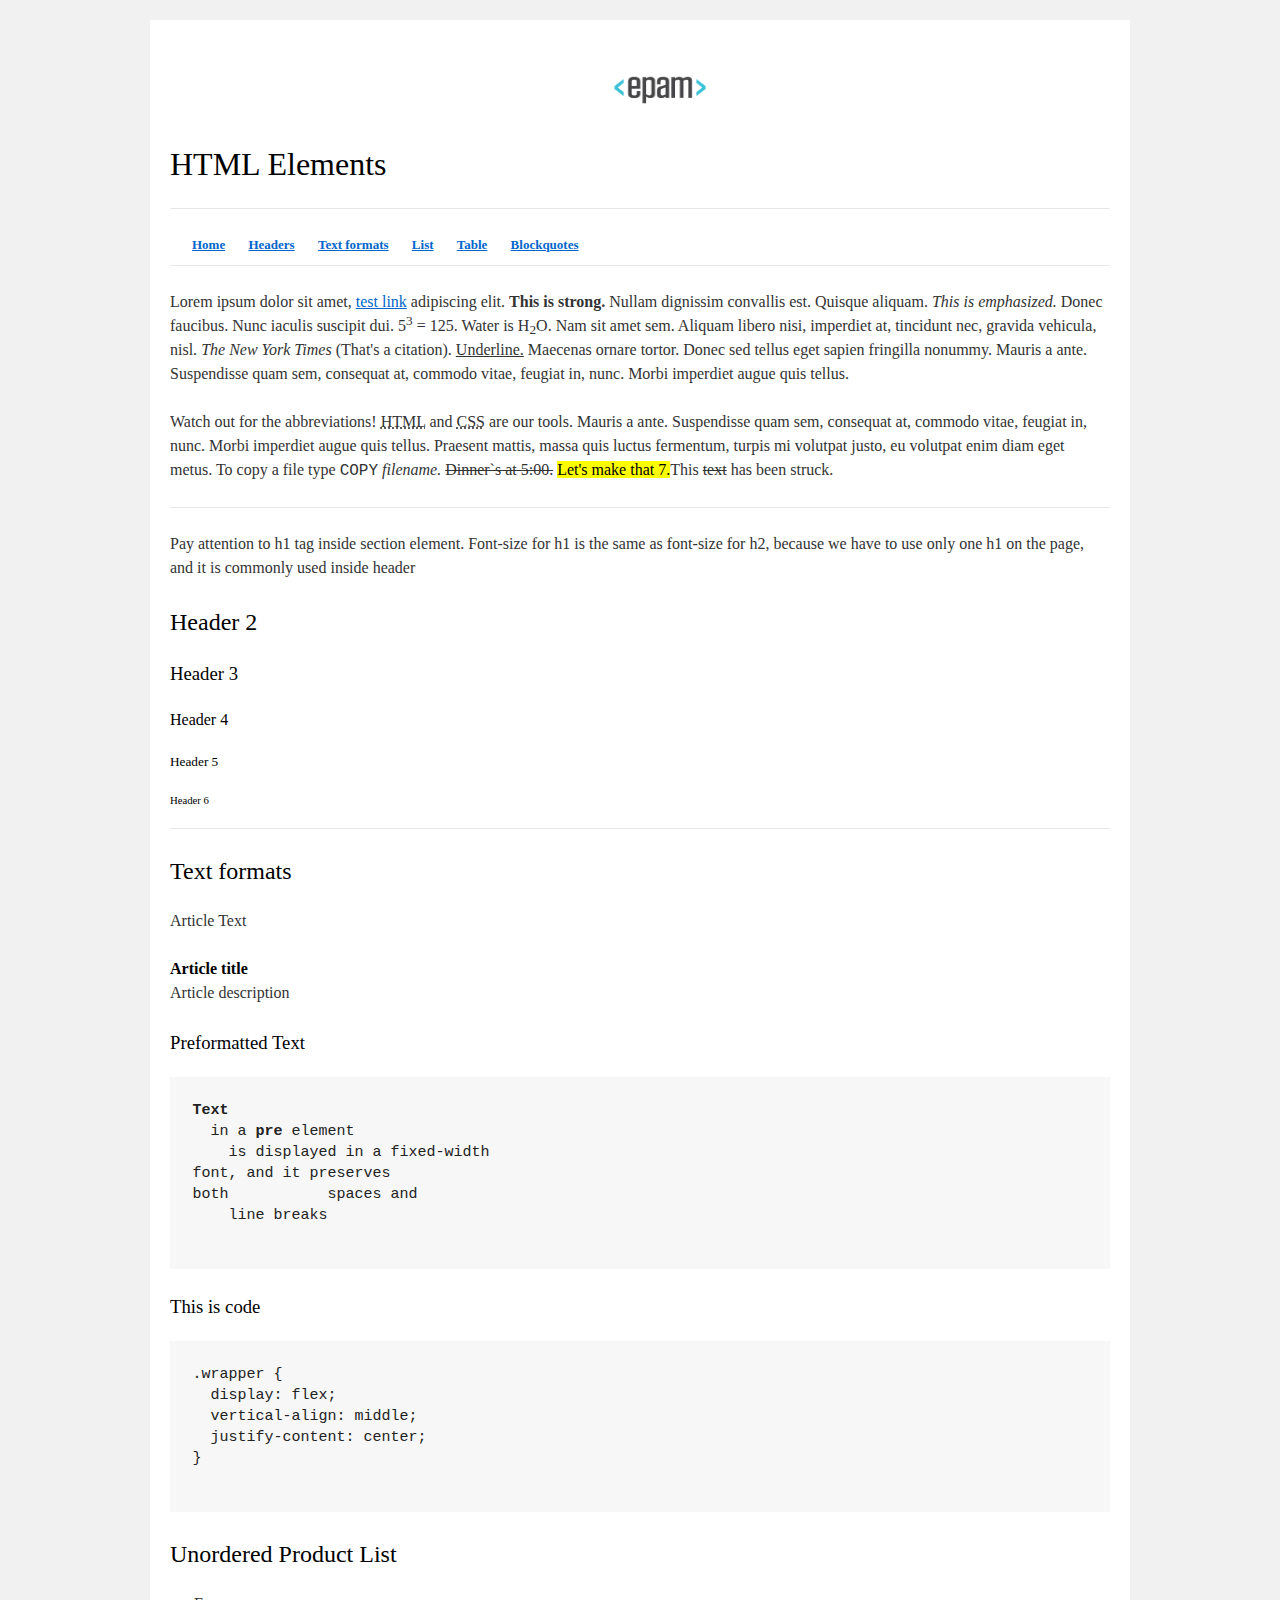
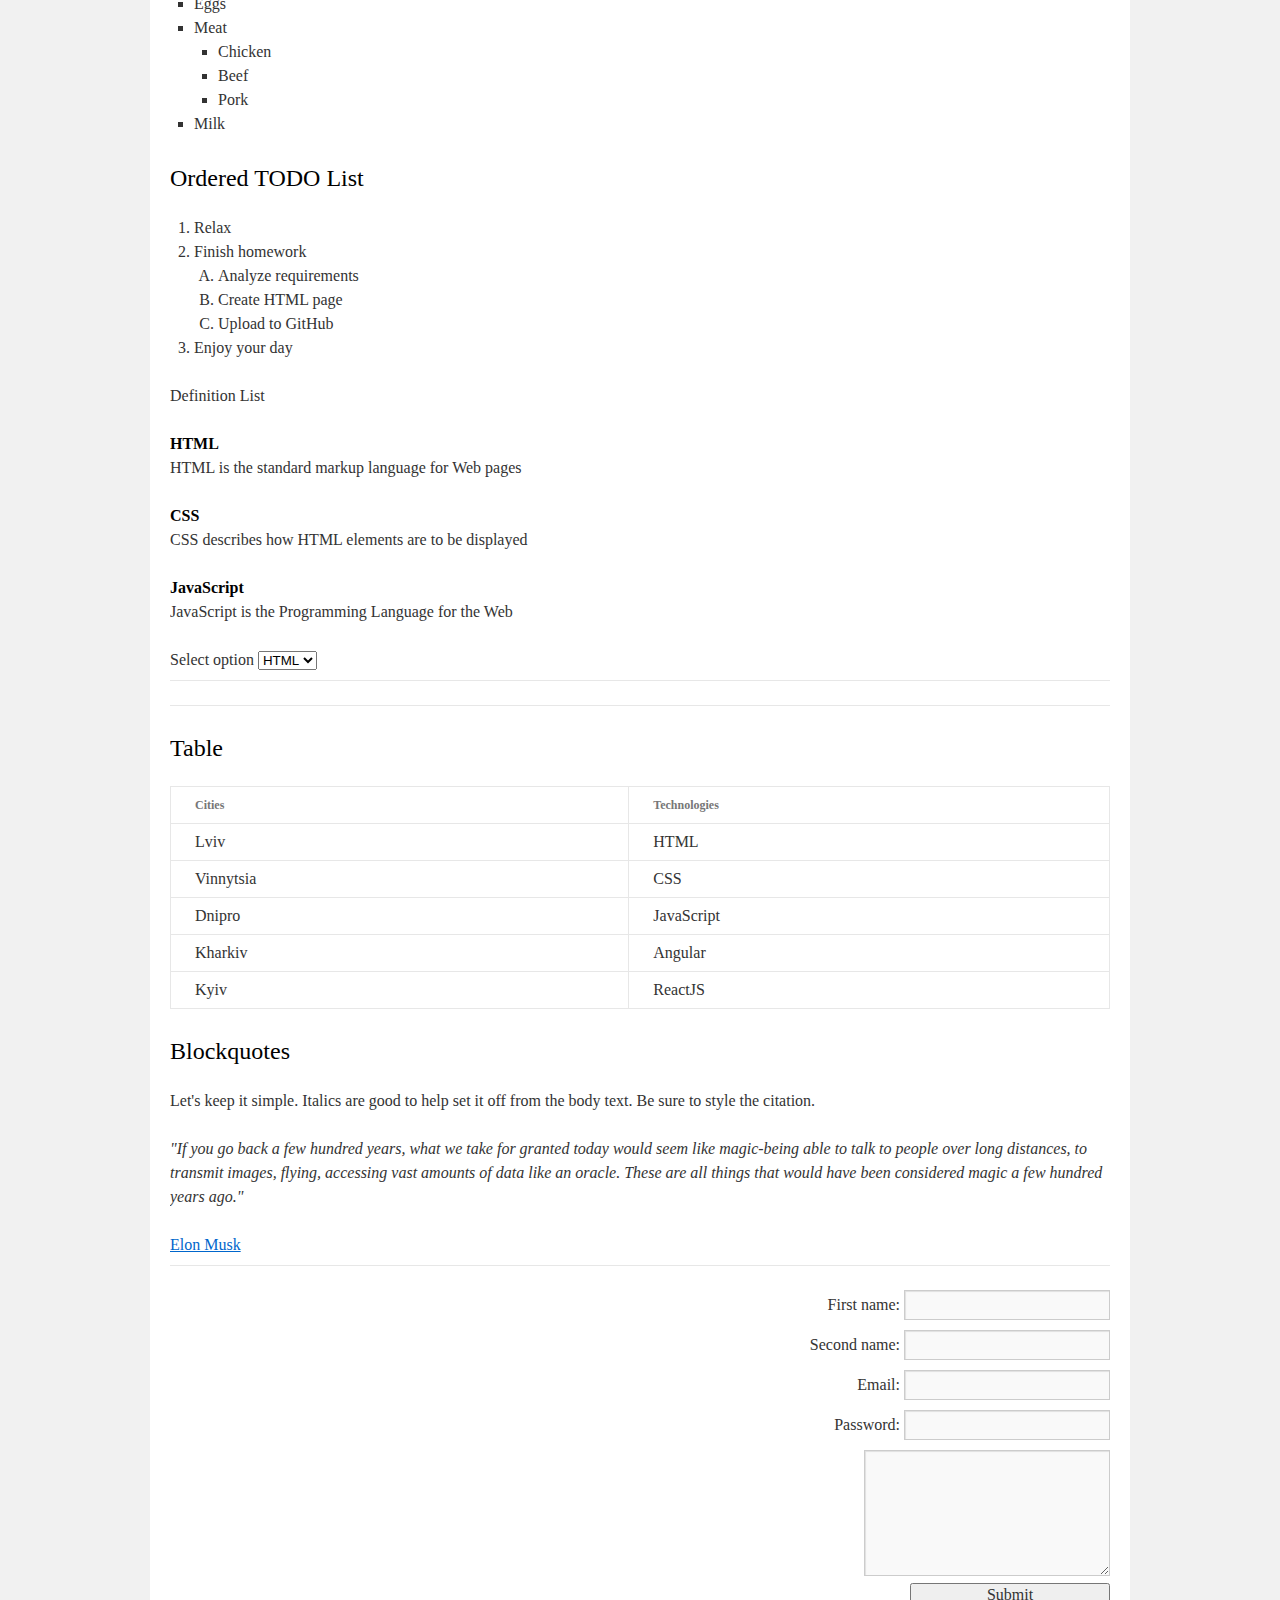
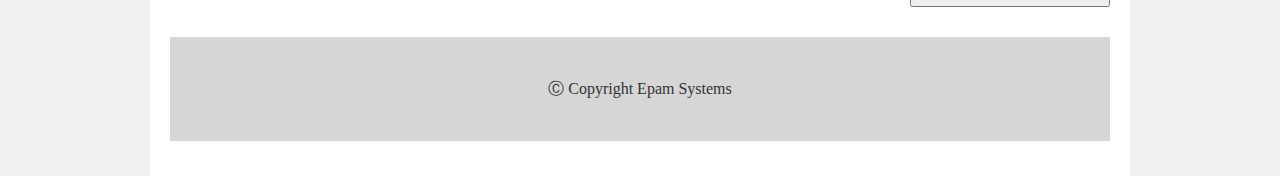
<file: FL11_HW1/homework/index.html>
<!DOCTYPE html>
<html lang="en">

<head>
  <meta charset="utf-8">
  <title>HTML Basics</title>
  <link rel="stylesheet" href="style.css">
</head>

<body>
  <div id="wrapper">
    <div id="main">
      <div id="container">
        <div id="content" role="main">
          <header>
            <img src="logo.png" alt="logo" width="100" height="60">
            <h1>HTML Elements</h1>
            <hr>
            <div class="menu">
              <nav>
                <a href=#home><b>Home</b></a>
                <a href=#headers><b>Headers</b></a>
                <a href=#text><b>Text formats</b></a>
                <a href=#list><b>List</b></a>
                <a href=#table><b>Table</b></a>
                <a href=#blockquotes><b>Blockquotes</b></a>
              </nav>
            </div>
            <hr>
          </header>
          <div id="home">
            <p>
              Lorem ipsum dolor sit amet, <a href="#">test link</a> adipiscing elit. <b>This is strong.</b> Nullam dignissim convallis est. Quisque aliquam. <em>This is emphasized.</em> Donec faucibus. Nunc iaculis suscipit dui. 5<sup>3</sup> = 125. Water
              is H<sub>2</sub>O. Nam sit amet sem. Aliquam libero nisi, imperdiet at, tincidunt nec, gravida vehicula, nisl. <cite>The New York Times</cite> (That's a citation). <u>Underline.</u> Maecenas ornare tortor. Donec sed tellus eget sapien fringilla
              nonummy. Mauris a ante. Suspendisse quam sem, consequat at, commodo vitae, feugiat in, nunc. Morbi imperdiet augue quis tellus.
            </p>
            <p>
              Watch out for the abbreviations! <abbr title="Hyper Text Markup Language">HTML</abbr> and <abbr title="Cascading Style Sheets">CSS</abbr> are our tools. Mauris a ante. Suspendisse quam sem, consequat at, commodo vitae, feugiat in, nunc.
              Morbi imperdiet augue quis tellus. Praesent mattis, massa quis luctus fermentum, turpis mi volutpat justo, eu volutpat enim diam eget metus. To copy a file type <samp>COPY</samp> <em>filename.</em> <s>Dinner`s at 5:00.</s> <mark>Let's make that 7.</mark>This
              <s>text</s> has been struck.
            </p>
          </div>
          <hr>
          <div id="headers">
            <p>
              Pay attention to h1 tag inside section element. Font-size for h1 is the same as font-size for h2, because we have to use only one h1 on the page, and it is commonly used inside header
            </p>
            <h2>Header 2</h2>
            <h3>Header 3</h3>
            <h4>Header 4</h4>
            <h5>Header 5</h5>
            <h6>Header 6</h6>
          </div>
          <hr>
          <div id="text">
            <p>
              <h2>Text formats</h2>
              <span>Article Text</span>
              <br>
              <br>
              <dl>
                <dt>Article title</dt>
                <dd>Article description</dd>
              </dl>
              <h3>Preformatted Text</h3>
              <pre>
<b>Text</b>
  in a <b>pre</b> element
    is displayed in a fixed-width
font, and it preserves
both           spaces and
    line breaks
            </pre>
              <h3>This is code</h3>
              <pre>
.wrapper {
  display: flex;
  vertical-align: middle;
  justify-content: center;
}
            </pre>
          </div>
          <div id="list">
            <p>
              <h2>Unordered Product List</h2>
              <ul>
                <li>Eggs</li>
                <li>Meat
                  <ul>
                    <li>Chicken</li>
                    <li>Beef</li>
                    <li>Pork</li>
                  </ul>
                </li>
                <li>Milk</li>
              </ul>
              <h2>Ordered TODO List</h2>
              <ol>
                <li>Relax</li>
                <li>Finish homework
                  <ol>
                    <li>Analyze requirements</li>
                    <li>Create HTML page</li>
                    <li>Upload to GitHub</li>
                  </ol>
                </li>
                <li>Enjoy your day</li>
              </ol>
              <span>Definition List</span>
              <br>
              <br>
              <dl>
                <dt>HTML</dt>
                <dd>HTML is the standard markup language for Web pages</dd>
              </dl>
              <dl>
                <dt>CSS</dt>
                <dd>CSS describes how HTML elements are to be displayed</dd>
              </dl>
              <dl>
                <dt>JavaScript</dt>
                <dd>JavaScript is the Programming Language for the Web</dd>
              </dl>
              <span>Select option</span>
              <select>
                <option>HTML</option>
                <option>CSS</option>
                <option>JS</option>
              </select>
              <hr>
              <hr>
          </div>
          <div id="table">
            <h2>Table</h2>
            <table>
              <thead>
                <tr>
                  <th>Cities</th>
                  <th>Technologies</th>
                </tr>
              </thead>
              <tbody>
                <tr>
                  <td>Lviv</td>
                  <td>HTML</td>
                </tr>
                <tr>
                  <td>Vinnytsia</td>
                  <td>CSS</td>
                </tr>
                <tr>
                  <td>Dnipro</td>
                  <td>JavaScript</td>
                </tr>
                <tr>
                  <td>Kharkiv</td>
                  <td>Angular</td>
                </tr>
                <tr>
                  <td>Kyiv</td>
                  <td>ReactJS</td>
                </tr>
              </tbody>
            </table>
          </div>
          <div id="blockquotes">
            <h2>Blockquotes</h2>
            <p>Let's keep it simple. Italics are good to help set it off from the body text. Be sure to style the citation.</p>
            <p><cite>"If you go back a few hundred years, what we take for granted today would seem like magic-being able to talk to people over long distances, to transmit images, flying, accessing vast amounts of data like an oracle. These are all things that would have been considered magic a few hundred years ago."</cite></p>
            <span><a href="#">Elon Musk</a></span>
            <hr>
          </div>
          <div>
            <form action="script.php">
              <fieldset>
                <label for="userName">First name:</label>
                <input type="text" id="userName" />
              </fieldset>
              <fieldset>
                <label for="secondName">Second name:</label>
                <input type="text" id="secondName" />
              </fieldset>
              <fieldset>
                <label for="userEmail">Email:</label>
                <input type="text" id="userEmail" />
              </fieldset>
              <fieldset>
                <label for="userPassword">Password:</label>
                <input type="password" id="userPassword" />
              </fieldset>
              <fieldset>
                <textarea cols="25" rows="5"></textarea>
              </fieldset>
              <fieldset>
                <input type="button" value="Submit">
              </fieldset>
            </form>
          </div>
          <footer>
            <span>&#9400; Copyright Epam Systems</span>
          </footer>
        </div>
      </div>
    </div>
  </div>
</body>

</html>
</file>
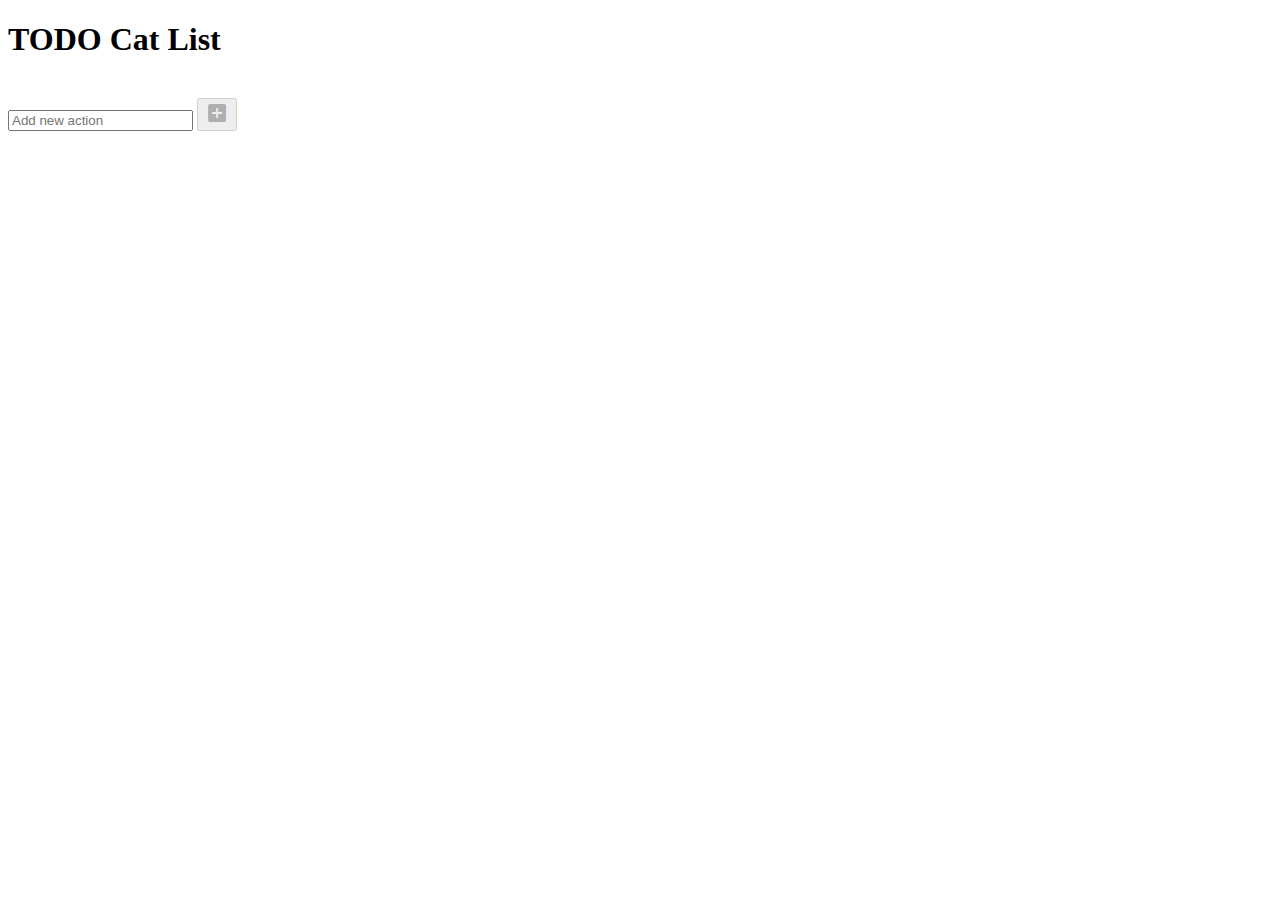
<file: FL11_HW11/homework/index.html>
<!DOCTYPE html>
<html lang="en">
<head>
  <meta charset="UTF-8">
  <title>Homework 11 - TODO Cat List</title>
  <link rel="stylesheet" href="./assets/material-icons/material-icons.css">
  <link rel="stylesheet" href="./assets/styles.css">
</head>
<body>
  <div id="root">
    <h1>TODO Cat List</h1>
     <h3>Stop!</h3>
    <div>
      <input id="text" type="text" placeholder="Add new action">
      <button id="add" disabled><i class="material-icons">add_box</i></button>
    </div>
    <div></div>
    <div id="container"></div>
  </div>
  <script src="./src/app.js"></script>
</body>
</html>
</file>
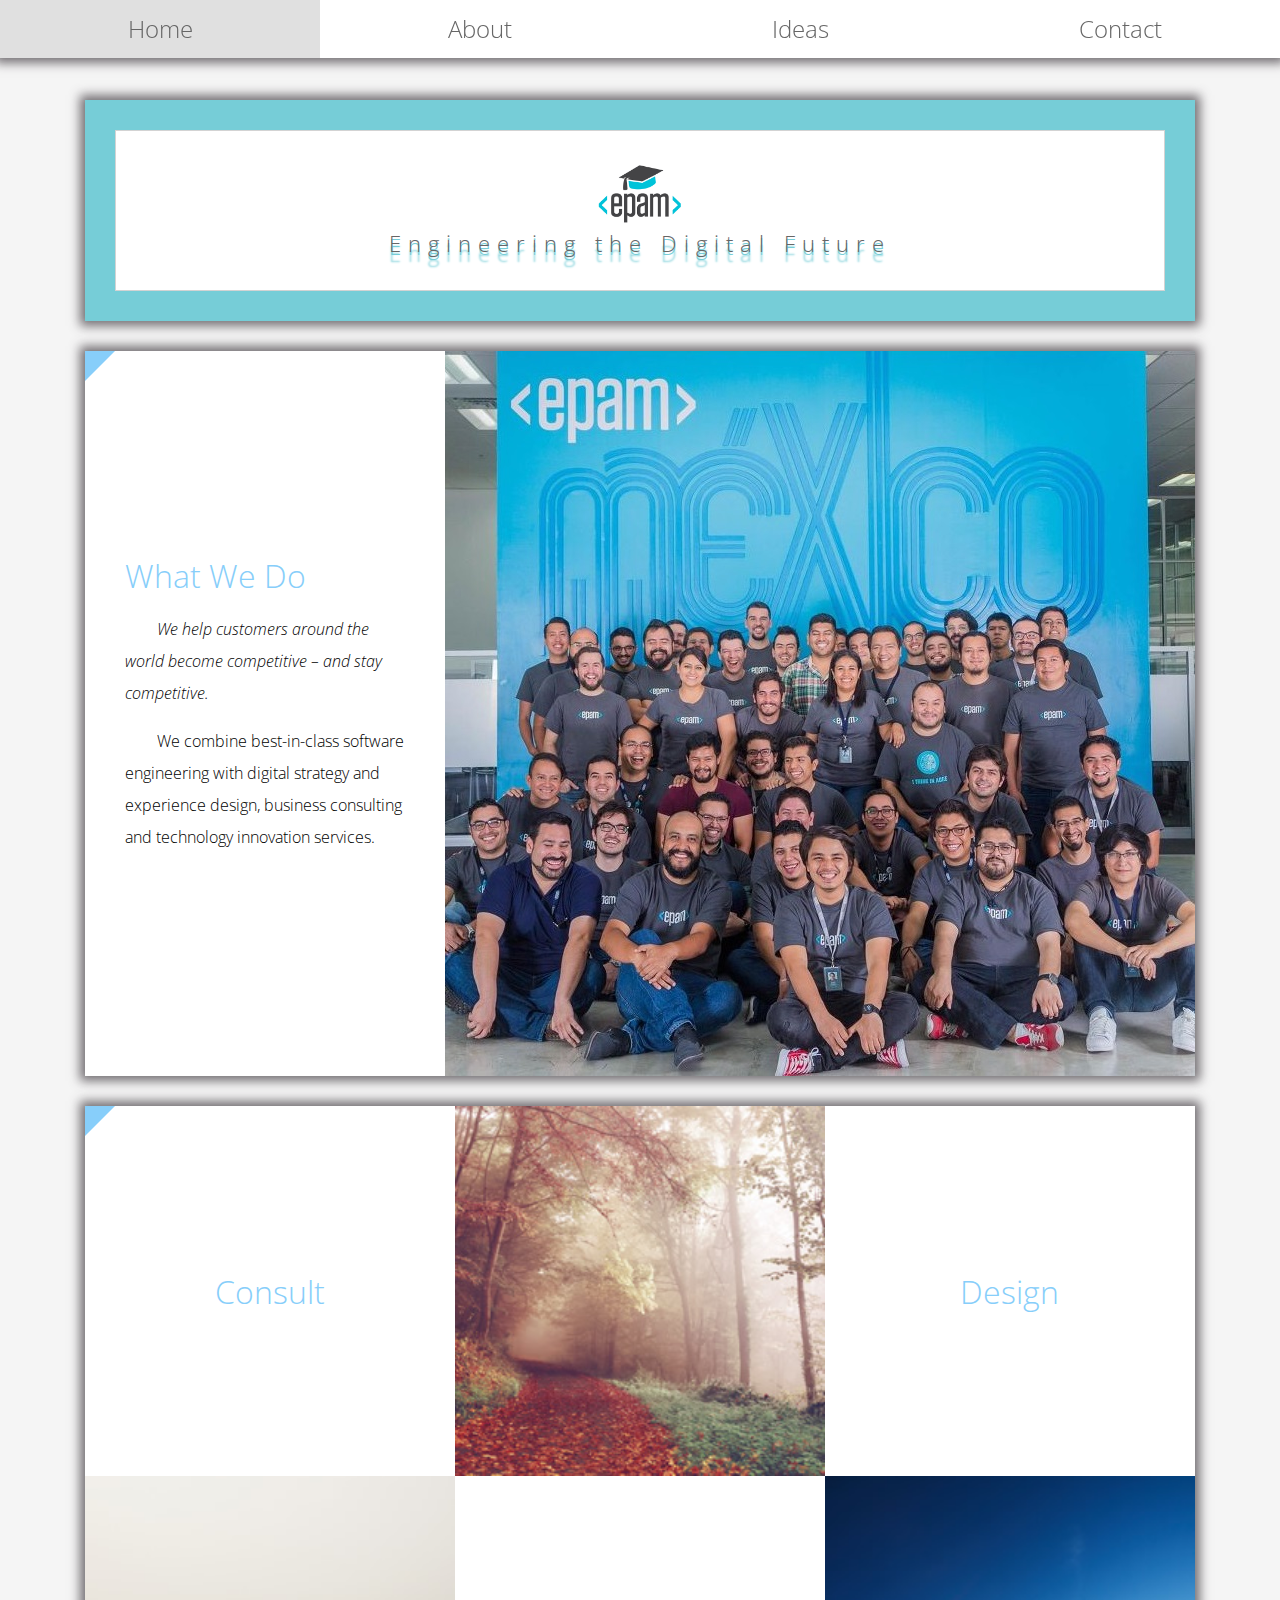
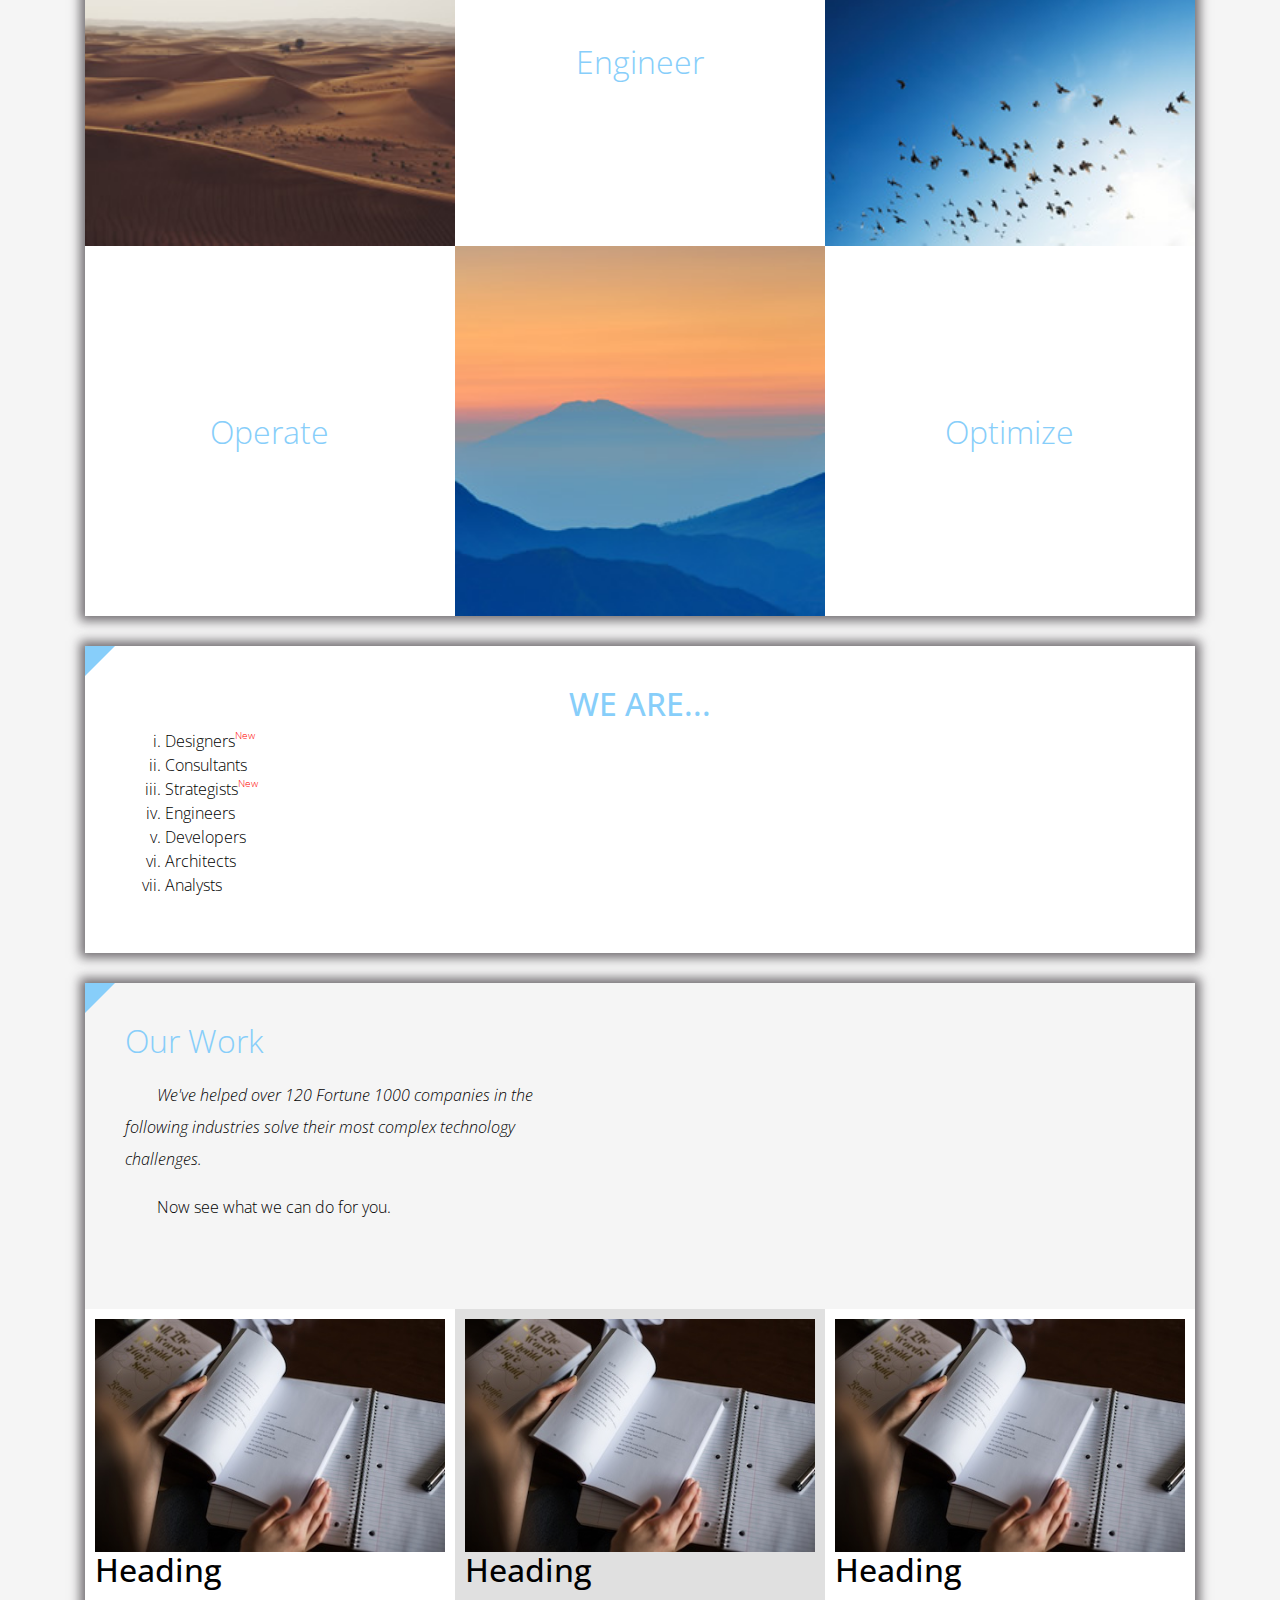
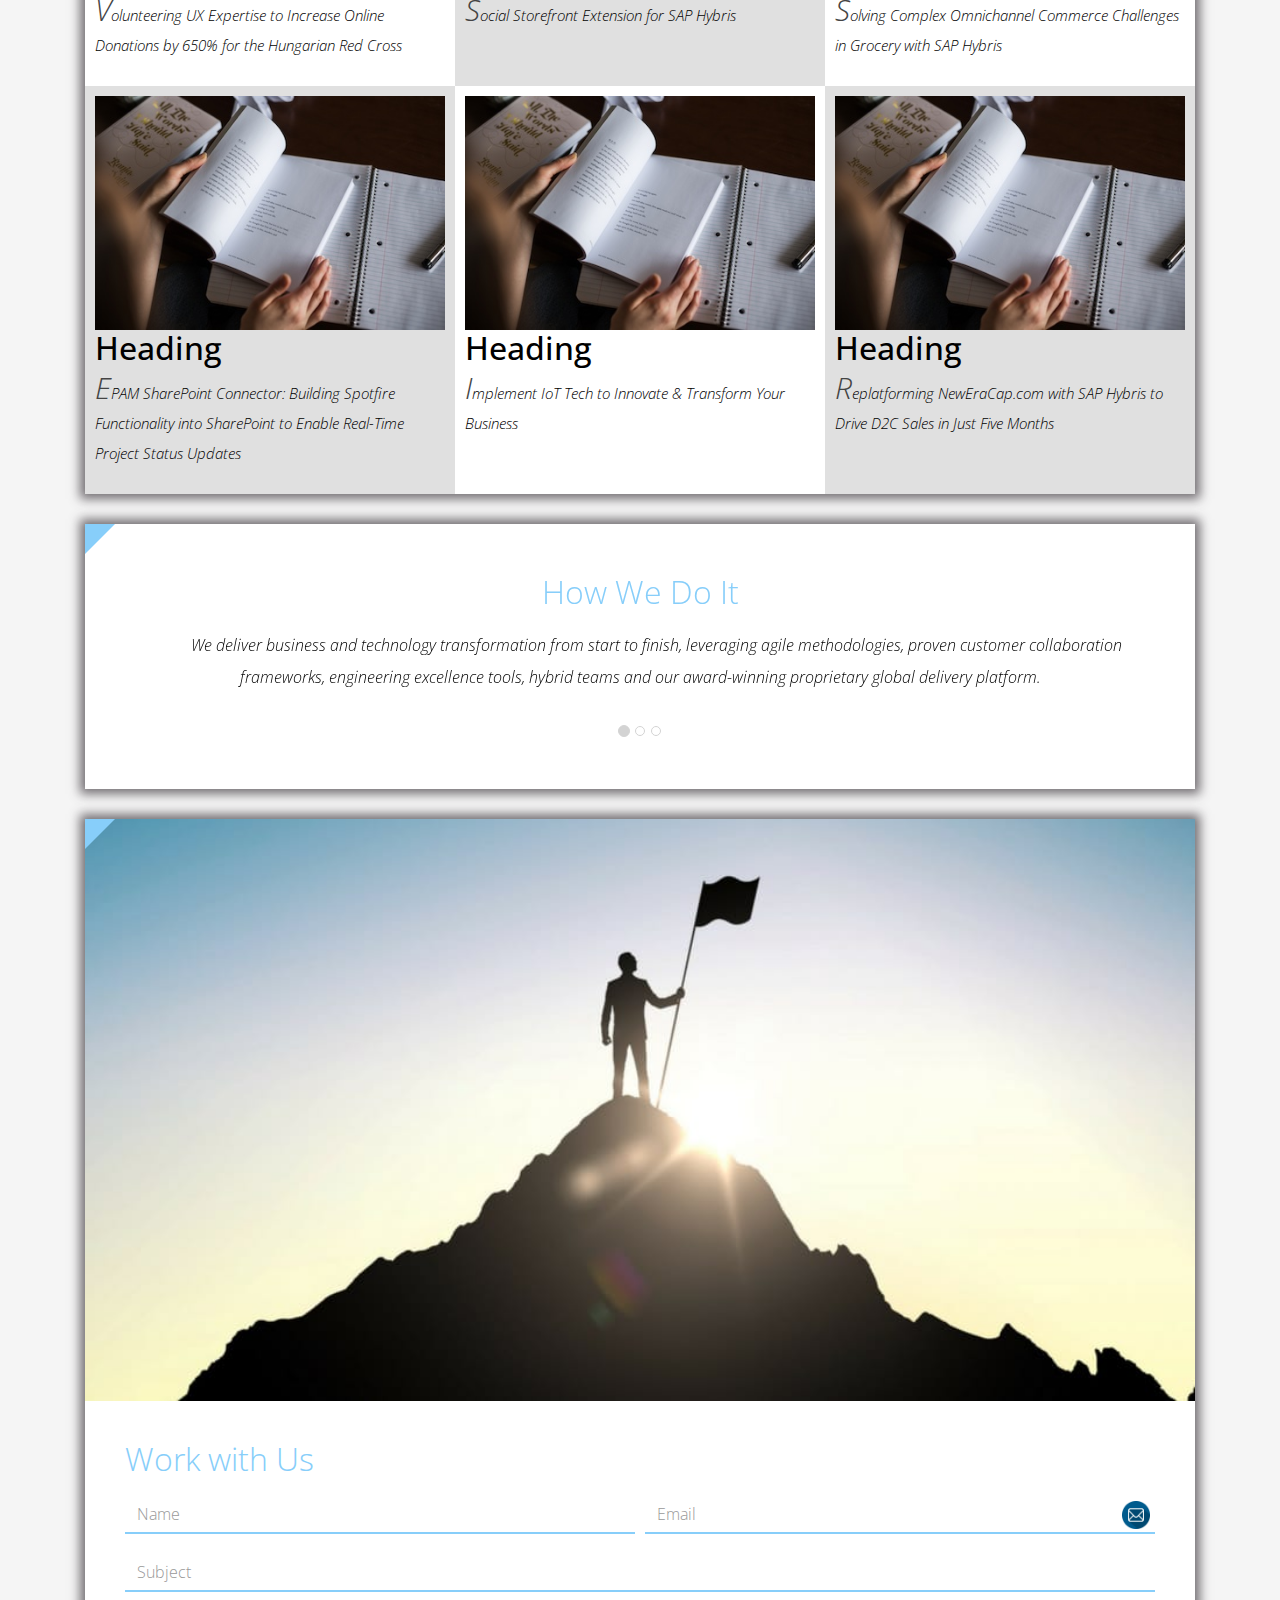
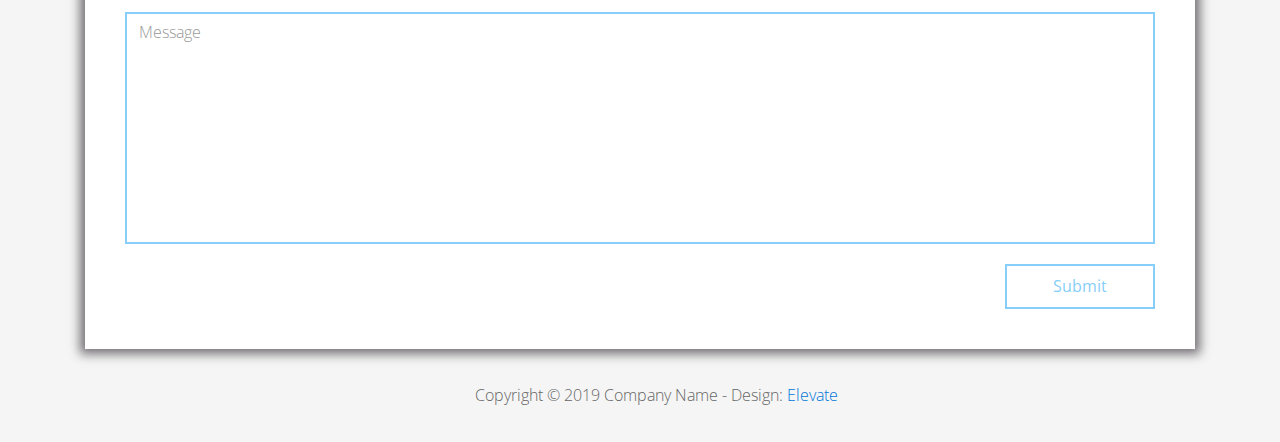
<file: FL11_HW2/homework/index.html>
<!DOCTYPE html>
<html lang="en">
<head>
  <meta charset="utf-8">
  <meta http-equiv="X-UA-Compatible" content="IE=edge">
  <meta name="viewport" content="width=device-width, initial-scale=1">

  <title>CSS Basics HW</title>



  <!-- load stylesheets -->
  <link rel="stylesheet" href="http://fonts.googleapis.com/css?family=Open+Sans:300,400">
  <!-- Google web font "Open Sans" -->
  <link rel="stylesheet" href="css/bootstrap.min.css">
  <!-- Bootstrap style -->
  <link rel="stylesheet" href="css/general.css">
  <link rel="stylesheet" href="css/style.css">
  <!-- Templatemo style -->
</head>

<body>
<div class="container">

  <div class="tm-sidebar">
    <nav class="tm-main-nav">
      <ul>
        <li class="tm-nav-item"><a href="#home" class="tm-nav-item-link">Home</a></li>
        <li class="tm-nav-item"><a href="#about" class="tm-nav-item-link">About</a></li>
        <li class="tm-nav-item"><a href="#ideas" class="tm-nav-item-link">Ideas</a></li>
        <li class="tm-nav-item"><a href="#contact" class="tm-nav-item-link">Contact</a></li>
      </ul>
    </nav>
  </div>

  <div class="tm-main-content">

    <div id="home" class="tm-content-box tm-content-header margin-b-10">
      <div class="tm-banner">
        <div class="tm-banner-inner">
          <img src="img/epam_logo.png" width="100" alt="">
          <p class="tm-banner-text">Engineering the Digital Future</p>
        </div>
      </div>
    </div>

    <section>
      <div class="tm-content-box flex-2-col">

        <div class="padding-medium flex-item tm-team-description-container flex-item">
          <h2 class="tm-section-title">What We Do</h2>
          <p class="tm-section-description">We help customers around the world become competitive – and stay competitive.</p>
          <p class="tm-section-description"> We combine best-in-class software engineering with digital strategy and experience design, business consulting and technology innovation services.</p>
        </div>
        <div class="flex-item tm-team-img">
          <img src="img/epam-mexico.jpg" alt="epam-mexico">
        </div>

      </div>

      <div id="about" class="tm-content-box">

        <ul class="boxes gallery-container">
          <li class="box box-bg">
            <h2 class="tm-section-title tm-section-title-box tm-box-bg-title">Consult</h2>
          </li>
          <li class="box">
            <a href="img/idea-large-01.jpg">
              <img src="img/idea-01.jpg" alt="Image" class="img-fluid thumbnail box-img">
            </a>
          </li>
          <li class="box box-bg">
            <h2 class="tm-section-title tm-section-title-box tm-box-bg-title">Design</h2>
          </li>
          <li class="box">
            <a href="img/idea-large-02.jpg">
              <img src="img/idea-02.jpg" alt="Image" class="img-fluid thumbnail box-img">
            </a>
          </li>
          <li class="box box-bg">
            <h2 class="tm-section-title tm-section-title-box tm-box-bg-title">Engineer</h2>
          </li>
          <li class="box">
            <a href="img/idea-large-03.jpg">
              <img src="img/idea-03.jpg" alt="Image" class="img-fluid thumbnail box-img">
            </a>
          </li>
          <li class="box box-bg">
            <h2 class="tm-section-title tm-section-title-box tm-box-bg-title">Operate</h2>
          </li>
          <li class="box">
            <a href="img/idea-large-04.jpg">
              <img src="img/idea-04.jpg" alt="Image" class="img-fluid thumbnail box-img">
            </a>
          </li>
          <li class="box box-bg">
            <h2 class="tm-section-title tm-section-title-box tm-box-bg-title">Optimize</h2>
          </li>
        </ul>

      </div>

    </section>

    <!-- slider -->
    <section class="heading tm-content-box">
      <div class="padding-medium">
        <h2> WE ARE...</h2>
        <ol>
          <li><a href="index.html" class="text">Designers</a></li>
          <li><a href="index.html">Consultants</a></li>
          <li><a href="#" class="text">Strategists</a></li>
          <li><a href="#">Engineers</a></li>
          <li><a href="#">Developers</a></li>
          <li><a href="#">Architects</a></li>
          <li><a href="#">Analysts</a></li>
        </ol>
      </div>
    </section>

    <section class="blocks">
      <div class="padding-medium flex-item tm-team-description-container">
        <h2 class="tm-section-title">Our Work</h2>
        <p class="tm-section-description">We've helped over 120 Fortune 1000 companies in the following industries solve their most complex technology challenges. </p>
        <p class="tm-section-description"> Now see what we can do for you.</p>
      </div>
      <div class="tm-content-box flex-2-col">
      </div>
      <div  class="tm-content-box">
        <ul class="boxes gallery-container">
          <li class="box box-work">
            <img src="img/study.jpeg" alt="Image" class="img-fluid">
            <div>
              <h2>Heading</h2>
              <p>Volunteering UX Expertise to Increase Online Donations by 650% for the Hungarian Red Cross</p>
            </div>
          </li>
          <li class="box box-work">
            <img src="img/study.jpeg" alt="Image" class="img-fluid">
            <div>
              <h2>Heading</h2>
              <p>Social Storefront Extension for SAP Hybris</p>
            </div>
          </li>
          <li class="box box-work">
            <img src="img/study.jpeg" alt="Image" class="img-fluid">
            <div>
              <h2>Heading</h2>
              <p>Solving Complex Omnichannel Commerce Challenges in Grocery with SAP Hybris</p>
            </div>
          </li>
          <li class="box box-work">
            <img src="img/study.jpeg" alt="Image" class="img-fluid">
            <div>
              <h2>Heading</h2>
              <p>EPAM SharePoint Connector: Building Spotfire Functionality into SharePoint to Enable Real-Time Project Status Updates</p>
            </div>
          </li>
          <li class="box box-work">
            <img src="img/study.jpeg" alt="Image" class="img-fluid">
            <div>
              <h2>Heading</h2>
              <p>Implement IoT Tech to Innovate &amp; Transform Your Business</p>
            </div>
          </li>
          <li class="box box-work">
            <img src="img/study.jpeg" alt="Image" class="img-fluid">
            <div>
              <h2>Heading</h2>
              <p>Replatforming NewEraCap.com with SAP Hybris to Drive D2C Sales in Just Five Months</p>
            </div>
          </li>
        </ul>

      </div>
    </section>

    <section id="ideas">
      <div id="tmCarousel" class="carousel slide tm-content-box" data-ride="carousel">

        <ol class="carousel-indicators">
          <li data-target="#tmCarousel" data-slide-to="0" class="active"></li>
          <li data-target="#tmCarousel" data-slide-to="1" class=""></li>
          <li data-target="#tmCarousel" data-slide-to="2" class=""></li>
        </ol>

        <div class="carousel-inner" role="listbox">

          <div class="carousel-item active">
            <div class="carousel-content">
              <div class="flex-item">
                <h2 class="tm-section-title">How We Do It</h2>
                <p class="tm-section-description carousel-description">We deliver business and technology transformation from start to finish, leveraging agile methodologies, proven customer collaboration frameworks, engineering excellence tools, hybrid teams and our award-winning proprietary global delivery platform.</p>
              </div>
            </div>
          </div>

          <div class="carousel-item">
            <div class="carousel-content">
              <div class="flex-item">
                <h2 class="tm-section-title">Our Clients</h2>
                <p class="tm-section-description carousel-description">Lorem ipsum dolor sit amet,
                  consectetur adipiscing elit. Quisque vel nisi pharetra nibh varius pharetra ac
                  sagittis nisi. Etiam pharetra vestibulum hendrerit. Pellentesque interdum metus
                  sed massa rutrum.</p>
              </div>
            </div>
          </div>

          <div class="carousel-item">
            <div class="carousel-content">
              <div class="flex-item">
                <h2 class="tm-section-title">Our Projects</h2>
                <p class="tm-section-description carousel-description">Donec ex libero, fringilla
                  vitae purus sit amet, rhoncus pharetra lorem. Pellentesque id sem id lacus
                  ultricies vehicula. Aliquam rutrum mi non. Pellentesque interdum metus sed massa
                  rutrum.</p>
              </div>
            </div>
          </div>

        </div>

      </div>
    </section>

    <section class="tm-content-box">
      <img src="img/contact-us.jpg" alt="Contact image" class="img-fluid img-contact-us">

      <div id="contact" class="padding-medium">
        <h2 class="tm-section-title">Work with Us</h2>
        <form action="#contact" method="get" class="contact-form">

          <div class="form-group col-xs-12 col-sm-12 col-md-6 col-lg-6 form-group-2-col-left">
            <input type="text" id="contact_name" name="contact_name" class="form-control"
                   placeholder="Name" required/>
          </div>
          <div class="form-group col-xs-12 col-sm-12 col-md-6 col-lg-6 form-group-2-col-right mandatory-field">
            <input type="email" id="contact_email" name="contact_email" class="form-control"
                   placeholder="Email" required/>
          </div>
          <div class="form-group">
            <input type="text" id="contact_subject" name="contact_subject" class="form-control"
                   placeholder="Subject" required/>
          </div>
          <div class="form-group">
            <textarea id="contact_message" name="contact_message" class="form-control" rows="9"
                      placeholder="Message" required></textarea>
          </div>

          <button type="submit" class="btn btn-primary submit-btn">Submit</button>

        </form>
      </div>
    </section>

    <footer class="tm-footer">
      <p class="text-xs-center">Copyright &copy; 2019 Company Name

        - Design: <a rel="nofollow" href="http://www.templatemo.com/tm-481-elevate"
                     target="_parent">Elevate</a></p>
    </footer>

  </div>

</div>

</body>
</html>
</file>
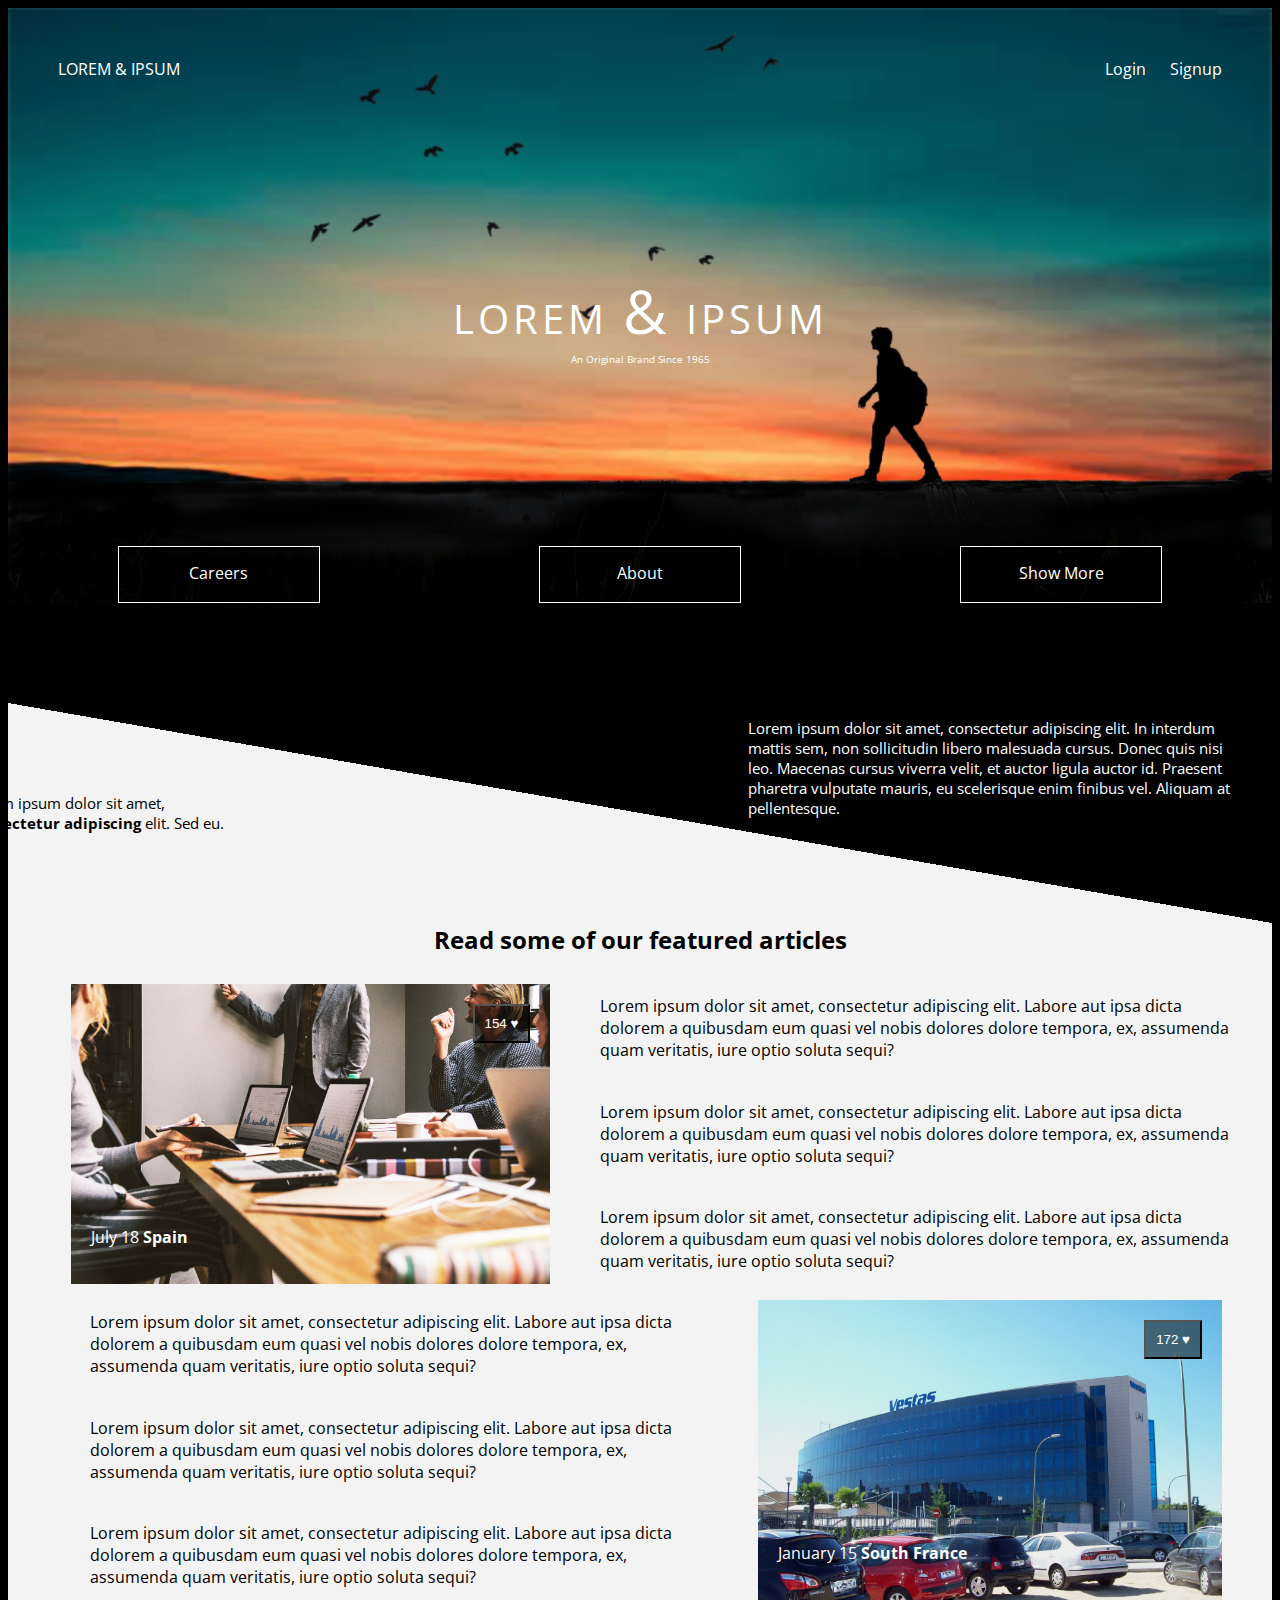
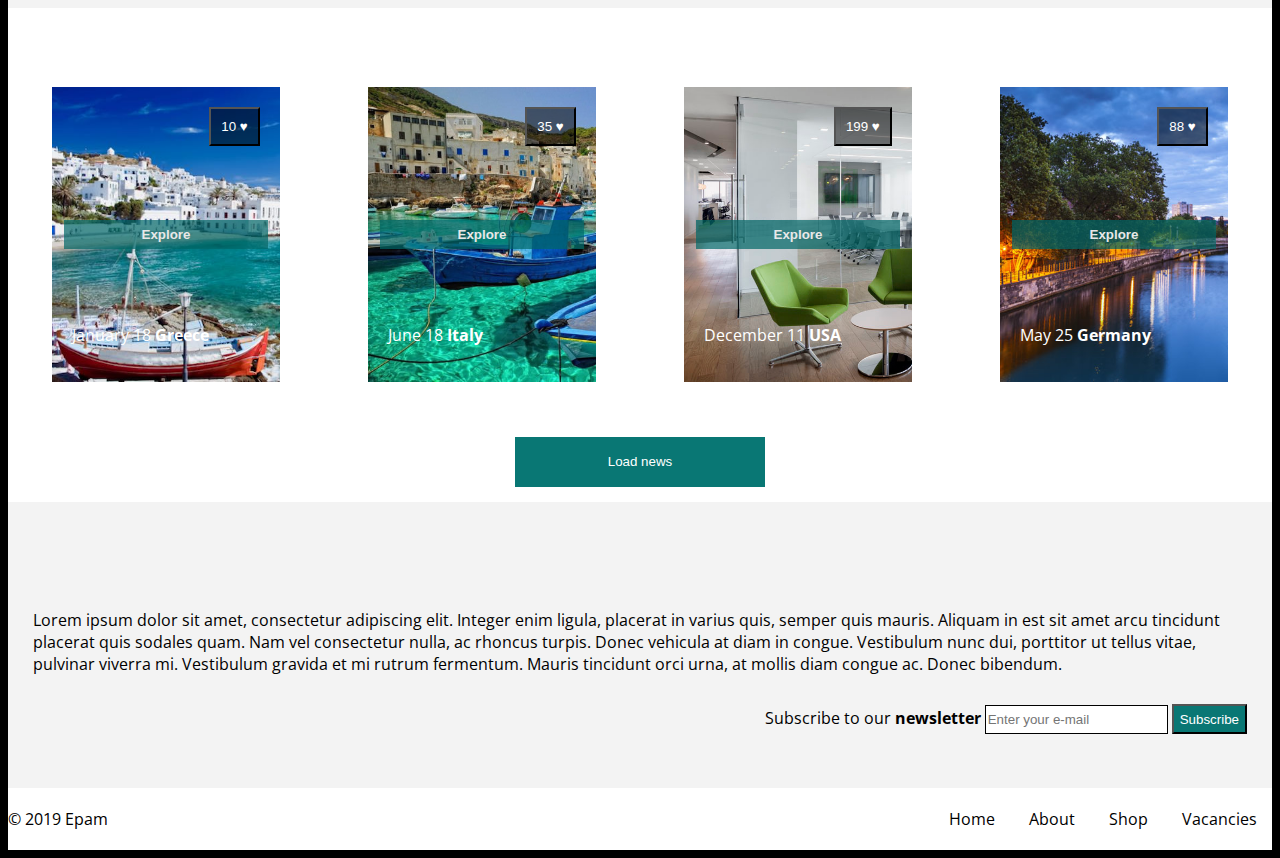
<file: FL11_HW4/homework/index.html>
<!doctype html>
<html lang="zxx">

<head>
  <meta charset="utf-8">
  <title>Lorem Ipsum</title>
  <link rel="stylesheet" href="css/style.css">
</head>

<body>
  <header  id="home">
    <div class="headerInfo">
      <span>LOREM & IPSUM</span>
      <div class="userInformation">
        <span class="userInformationLogin">Login</span>
        <span>Signup</span>
      </div>
    </div>
    <div class="mainHeader">
      <p class="mainHeaderText">lorem <span>&</span> ipsum</p>
      <span class="mainHeaderYear">An Original Brand Since 1965</span>
    </div>
    <div class="headerButtons">
      <a href="#">Careers</a>
      <a href="#">About</a>
      <a href="#">Show More</a>
    </div>
  </header>

  <main>
    <section class="firstSection" id="about">
      <h6>First Part</h6>
      <div class="black">
        <p>Lorem ipsum dolor sit amet, consectetur adipiscing elit. In interdum mattis sem, non sollicitudin libero malesuada cursus. Donec quis nisi leo. Maecenas cursus viverra velit, et auctor ligula auctor id. Praesent pharetra vulputate mauris, eu scelerisque
          enim finibus vel. Aliquam at pellentesque.</p>
      </div>
      <div class="white">
        <p>Lorem ipsum dolor sit amet, <span class="boldText">consectetur adipiscing</span> elit. Sed eu.</p>
      </div>
    </section>
    <section class="secondSection" id="shop">

      <h2 class="secondSectionHeading">Read some of our <span class="boldText">featured articles</span></h2>
      <div class="secondSectionContainer">
        <div class="containerSection containerSection1">
          <button class="button likeButton">154 &#9829;</button>
          <p class="date">July 18 <span class="boldText">Spain</span></p>
        </div>
        <div class="secondSectionText">
          <div>
            <p>
              Lorem ipsum dolor sit amet, consectetur adipiscing elit. Labore aut ipsa dicta dolorem a quibusdam eum quasi vel nobis dolores dolore tempora, ex, assumenda quam veritatis, iure optio soluta sequi?
            </p>
          </div>
          <div>
            <p>
              Lorem ipsum dolor sit amet, consectetur adipiscing elit. Labore aut ipsa dicta dolorem a quibusdam eum quasi vel nobis dolores dolore tempora, ex, assumenda quam veritatis, iure optio soluta sequi?
            </p>
          </div>
          <div>
            <p>
              Lorem ipsum dolor sit amet, consectetur adipiscing elit. Labore aut ipsa dicta dolorem a quibusdam eum quasi vel nobis dolores dolore tempora, ex, assumenda quam veritatis, iure optio soluta sequi?
            </p>
          </div>
        </div>
        <div class="secondSectionContainer2">
          <div class="containerSection containerSection2">
            <button class="button likeButton">172 &#9829;</button>
            <p class="date">January 15 <span class="boldText">South France</span></p>
          </div>
          <div class="secondSectionText">
            <div>
              <p>
                Lorem ipsum dolor sit amet, consectetur adipiscing elit. Labore aut ipsa dicta dolorem a quibusdam eum quasi vel nobis dolores dolore tempora, ex, assumenda quam veritatis, iure optio soluta sequi?
              </p>
            </div>
            <div>
              <p>
                Lorem ipsum dolor sit amet, consectetur adipiscing elit. Labore aut ipsa dicta dolorem a quibusdam eum quasi vel nobis dolores dolore tempora, ex, assumenda quam veritatis, iure optio soluta sequi?
              </p>
            </div>
            <div>
              <p>
                Lorem ipsum dolor sit amet, consectetur adipiscing elit. Labore aut ipsa dicta dolorem a quibusdam eum quasi vel nobis dolores dolore tempora, ex, assumenda quam veritatis, iure optio soluta sequi?
              </p>
            </div>
          </div>
        </div>
      </div>
    </section>
    <section class="thirdSection" id="vacay">
      <h6>Third Part</h6>

      <div class="thirdSectionLayout">
        <div class="thirdSectionVacay vacay1">
          <button class="button">10 &#9829;</button>
          <button class="buttonExplore">Explore</button>
          <p class="date">January 18 <span class="boldText">Greece</span></p>
        </div>
        <div class="thirdSectionVacay vacay2">
          <button class="button">35 &#9829;</button>
          <button class="buttonExplore">Explore</button>
          <p class="date">June 18 <span class="boldText">Italy</span></p>
        </div>
        <div class="thirdSectionVacay vacay3">
          <button class="button">199 &#9829;</button>
          <button class="buttonExplore">Explore</button>
          <p class="date">December 11 <span class="boldText">USA</span></p>
        </div>
        <div class="thirdSectionVacay vacay4">
          <button class="button">88 &#9829;</button>
          <button class="buttonExplore">Explore</button>
          <p class="date">May 25 <span class="boldText">Germany</span></p>
        </div>
      </div>
      <div class="loadNews">
        <button class="loadNewsButton">Load news</button>
      </div>
    </section>
    <section class="fourthSection">
      <h6>Section Four</h6>
      <p>Lorem ipsum dolor sit amet, consectetur adipiscing elit. Integer enim ligula, placerat in varius quis, semper quis mauris. Aliquam in est sit amet arcu tincidunt placerat quis sodales quam. Nam vel consectetur nulla, ac rhoncus turpis. Donec vehicula
        at diam in congue. Vestibulum nunc dui, porttitor ut tellus vitae, pulvinar viverra mi. Vestibulum gravida et mi rutrum fermentum. Mauris tincidunt orci urna, at mollis diam congue ac. Donec bibendum.</p>
      <div class="subscriptonContainer">
        <p>Subscribe to our <span class="boldText">newsletter</span>&#160;</p>
        <form>
          <label for="userEmail"></label>
          <input class="emailInput" type="email" id="userEmail" placeholder="Enter your e-mail">
          <button class="emailButton">Subscribe</button>
        </form>
      </div>
    </section>
  </main>
  <footer>
    <div class="footerFirst">
      <span>&copy; 2019 Epam</span>
    </div>
    <div class="footerSecond">
      <a href="#home">Home</a>
      <a href="#about">About</a>
      <a href="#shop">Shop</a>
      <a href="#vacay">Vacancies</a>
    </div>
  </footer>
</body>

</html>
</file>
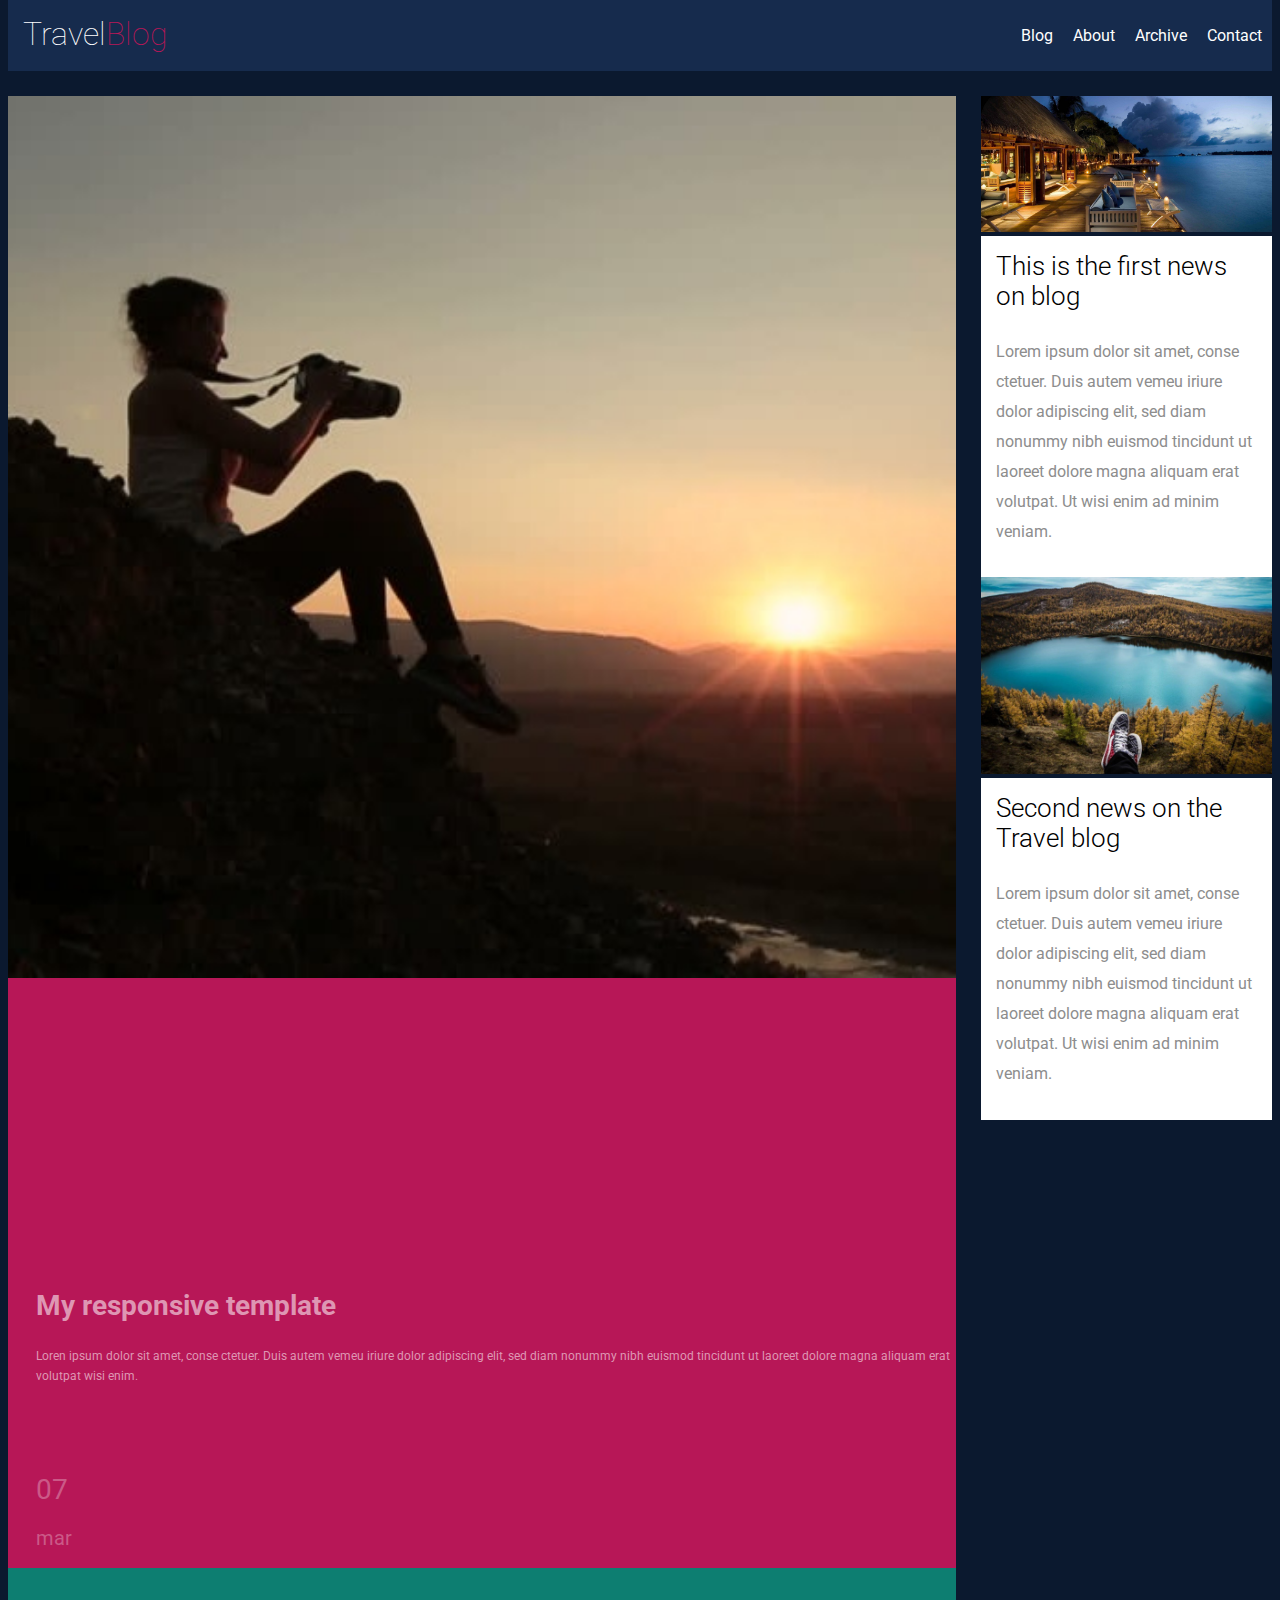
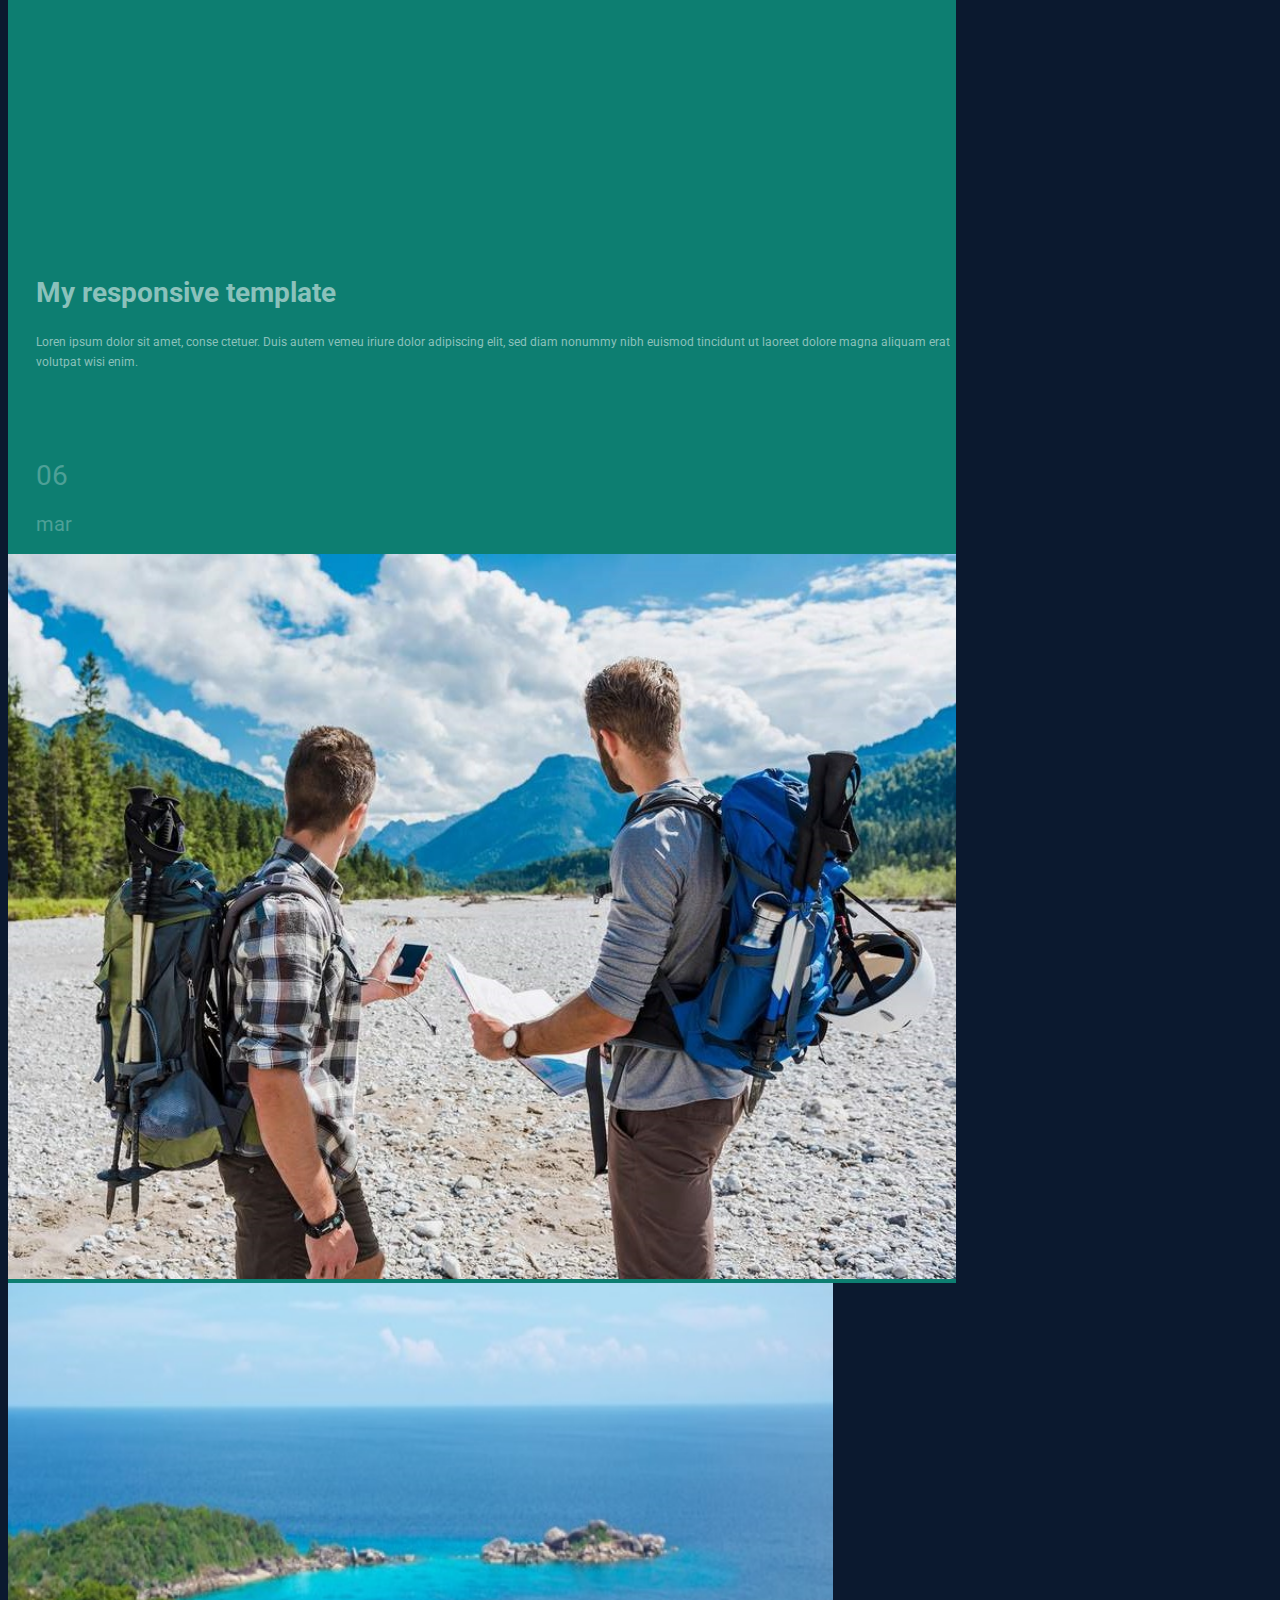
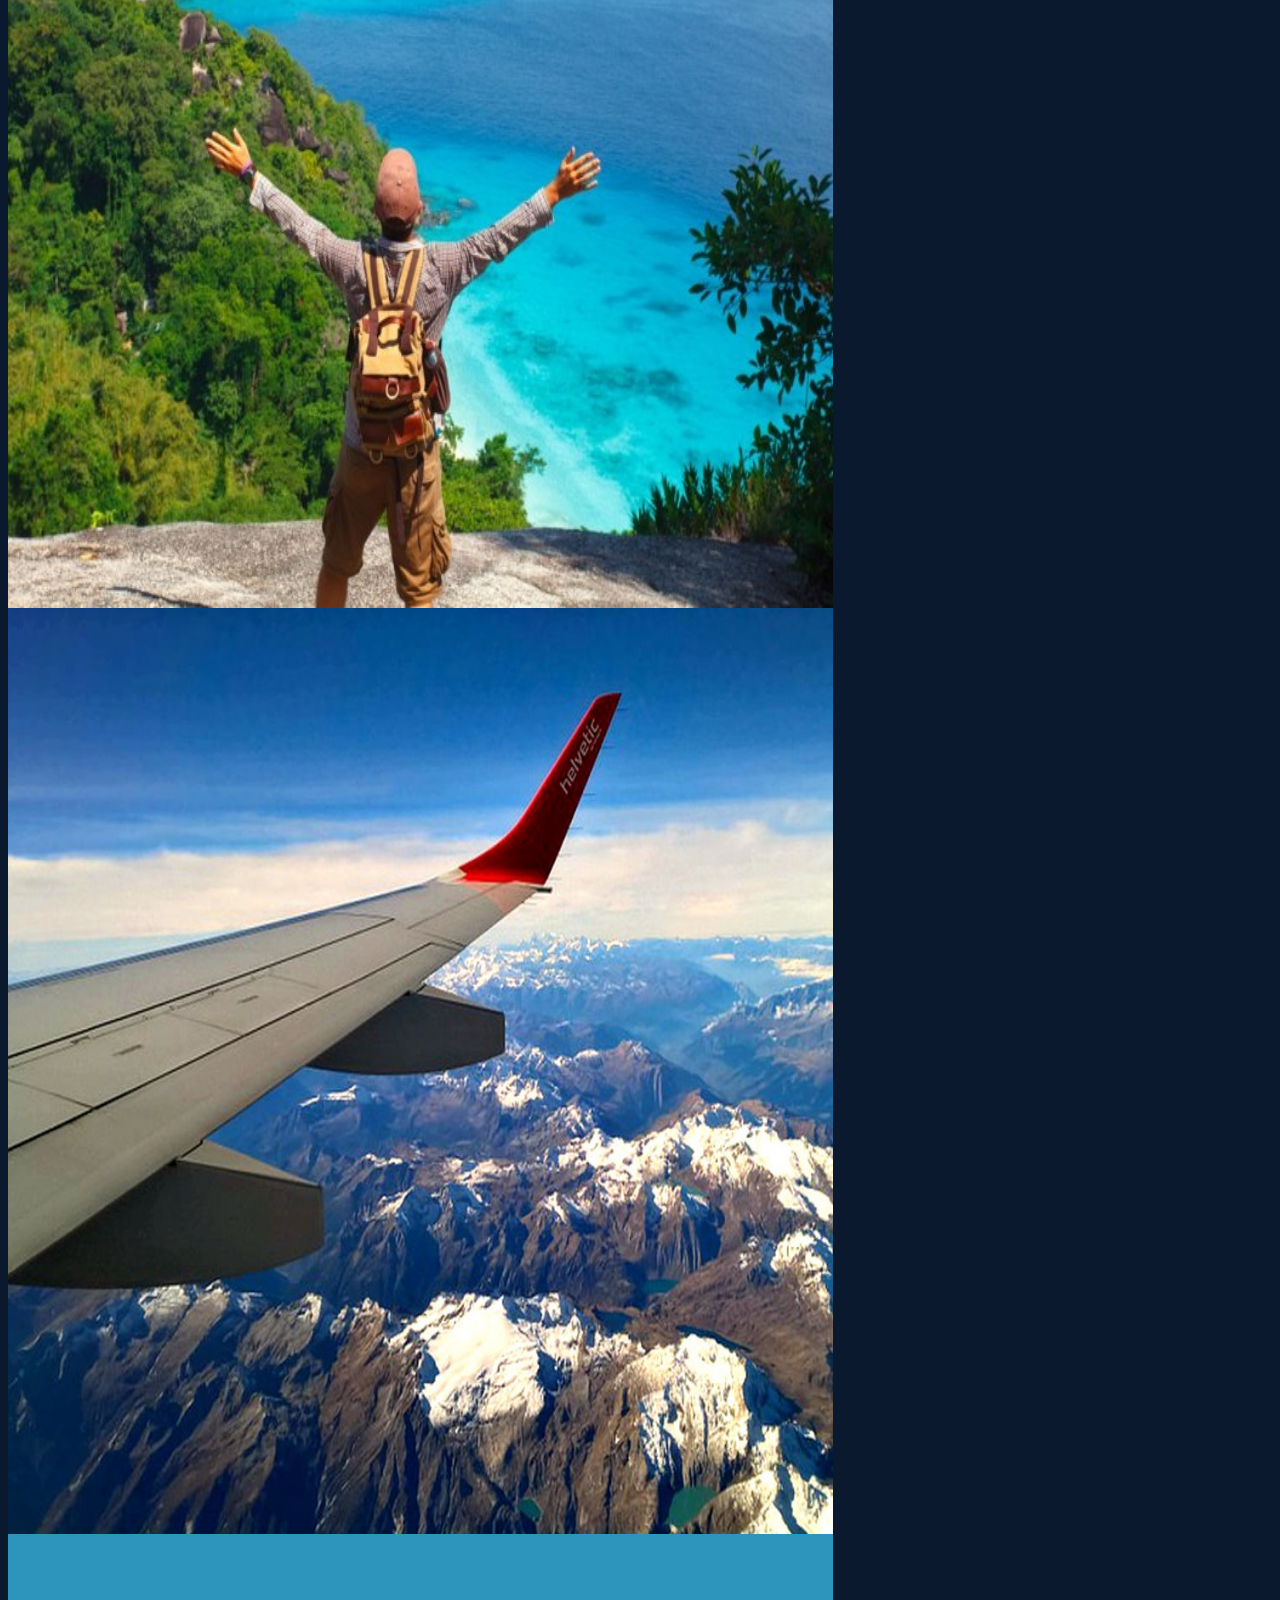
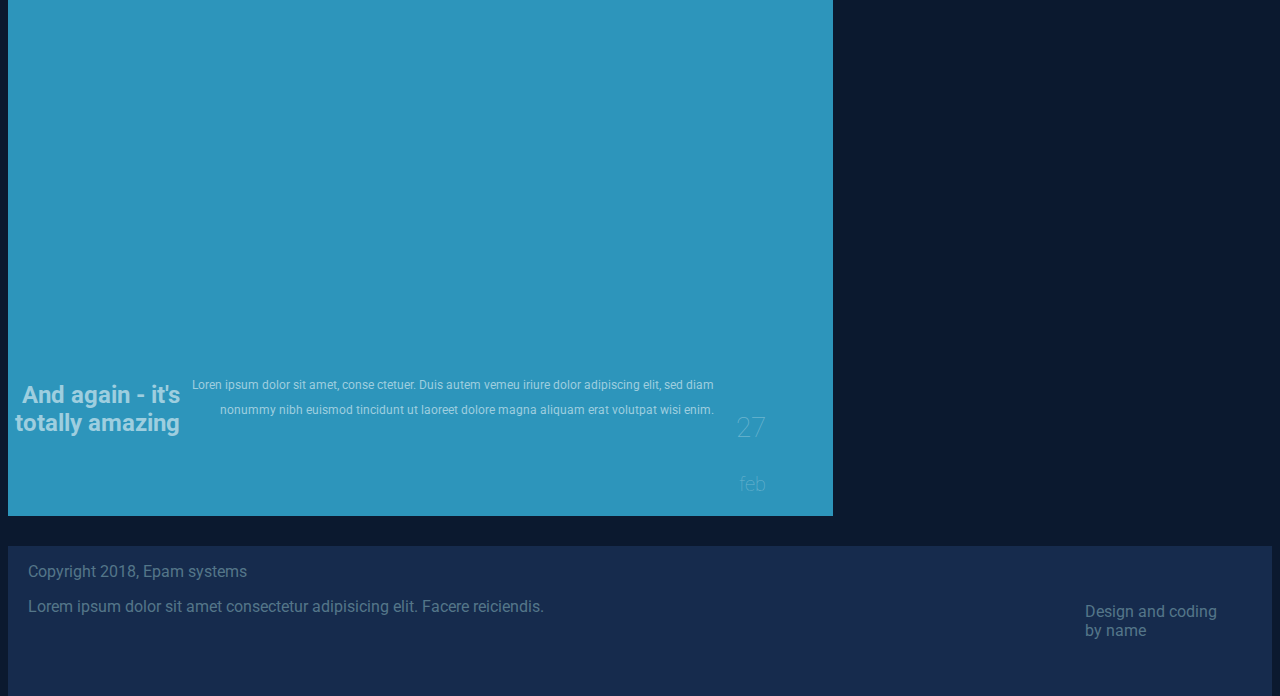
<file: FL11_HW5/homework/index.html>
<!DOCTYPE html>
<html lang="zxx">

<head>
  <meta charset="UTF-8">
  <meta name="viewport" content="width=device-width, initial-scale=1.0">
  <meta http-equiv="X-UA-Compatible" content="ie=edge">
  <link rel="stylesheet" href="css/styles.css">
  <link href='https://fonts.googleapis.com/css?family=Roboto:400,100,300,700&subset=latin,latin-ext' rel='stylesheet' type='text/css'>
  <title>Responsive</title>
</head>

<body>
  <header>
    <div class="nav">&#9776;</div>
    <h1>Travel<span class="redBlog">Blog</span></h1>
    <nav>
      <ul>
        <li><a href="#">Blog</a></li>
        <li><a href="#">About</a></li>
        <li><a href="#">Archive</a></li>
        <li><a href="#">Contact</a></li>
      </ul>
    </nav>
  </header>
  <main>
    <section class="mainContainer">
      <h6>Section Header</h6>
      <div class="firstPost post-1">
        <div class="image">
          <img src="img/post1.jpg" alt="first picture">
        </div>
        <div class="textContainer">
          <h2>My responsive template</h2>
          <p class="description">Loren ipsum dolor sit amet, conse ctetuer. Duis autem vemeu iriure dolor adipiscing elit, sed diam nonummy nibh euismod tincidunt ut laoreet dolore magna aliquam erat volutpat wisi enim.</p>
          <div class="date">
            <p class="day">07</p>
            <p class="month">mar</p>
          </div>
        </div>
      </div>
      <div class="secondPost post-2">
        <div class="textContainer">
          <h2>My responsive template</h2>
          <p class="description">Loren ipsum dolor sit amet, conse ctetuer. Duis autem vemeu iriure dolor adipiscing elit, sed diam nonummy nibh euismod tincidunt ut laoreet dolore magna aliquam erat volutpat wisi enim.</p>
          <div class="date">
            <p class="day">06</p>
            <p class="month">mar</p>
          </div>
        </div>
        <div class="image">
          <img src="img/post2.jpg" alt="second picture">
        </div>
      </div>
      <div class="thirdPost post-3 post">
        <div class="image">
          <img src="img/post3.jpg" alt="third picture">
        </div>
        <div class="textContainer">
          <h2>My responsive template</h2>
          <p class="description">Loren ipsum dolor sit amet, conse ctetuer. Duis autem vemeu iriure dolor adipiscing elit, sed diam nonummy nibh euismod tincidunt ut laoreet dolore magna aliquam erat volutpat wisi enim.</p>
          <div class="date">
            <p class="day">04</p>
            <p class="month">mar</p>
          </div>
        </div>
      </div>
      <div class="fourthPost post-4 post">
        <div class="textContainer">
          <h2>My responsive template</h2>
          <p class="description">Loren ipsum dolor sit amet, conse ctetuer. Duis autem vemeu iriure dolor adipiscing elit, sed diam nonummy nibh euismod tincidunt ut laoreet dolore magna aliquam erat volutpat wisi enim.</p>
          <div class="date">
            <p class="day">01</p>
            <p class="month">mar</p>
          </div>
        </div>
        <div class="image">
          <img src="img/post4.jpg" alt="fourth picture">
        </div>
      </div>
      <div class="fifthPost post-5 post">
        <h2>And again - it's totally amazing</h2>
        <p class="description">Loren ipsum dolor sit amet, conse ctetuer. Duis autem vemeu iriure dolor adipiscing elit, sed diam nonummy nibh euismod tincidunt ut laoreet dolore magna aliquam erat volutpat wisi enim.</p>
        <div class="date">
          <p class="day">27</p>
          <p class="month">feb</p>
        </div>
      </div>
    </section>
  <aside>
    <div class="asideNews">
      <div class="imgNews">
        <img src="img/news1.jpg" alt="news image">
      </div>
      <div class="textWrapper">
      <h3>This is the first news on blog</h3>
      <p>Lorem ipsum dolor sit amet, conse ctetuer. Duis autem vemeu iriure dolor adipiscing elit, sed diam nonummy nibh euismod tincidunt ut laoreet dolore magna aliquam erat volutpat. Ut wisi enim ad minim veniam.</p>
    </div>
  </div>
    <div class="asideNews">
      <div class="imgNews">
        <img src="img/news2.jpg" alt="news image">
      </div>
      <div class="textWrapper">
      <h3>Second news on the Travel blog</h3>
      <p>Lorem ipsum dolor sit amet, conse ctetuer. Duis autem vemeu iriure dolor adipiscing elit, sed diam nonummy nibh euismod tincidunt ut laoreet dolore magna aliquam erat volutpat. Ut wisi enim ad minim veniam.</p>
    </div>
  </div>
  </aside>
</main>
  <footer>
    <div class="footerText">
      <p>Copyright 2018, Epam systems</p>
      <p>Lorem ipsum dolor sit amet consectetur adipisicing elit. Facere reiciendis.</p>
    </div>
    <div class="footerName">
      Design and coding <br> by name
    </div>
  </footer>
</body>

</html>
</file>
<file: FL11_HW1/homework/style.css>
html,body,div,span,applet,object,iframe,h1,h2,h3,h4,h5,h6,p,blockquote,pre,a,abbr,acronym,address,big,cite,code,del,dfn,em,font,img,ins,kbd,q,s,samp,small,strike,strong,sub,sup,tt,var,b,u,i,center,dl,dt,dd,ol,ul,li,fieldset,form,label,legend,table,caption,tbody,tfoot,thead,tr,th,td{background:transparent;border:0;margin:0;padding:0;vertical-align:baseline}body{line-height:1}h1,h2,h3,h4,h5,h6{clear:both;font-weight:normal}ol,ul{list-style:none}blockquote{quotes:none}blockquote:before,blockquote:after{content:'';content:none}del{text-decoration:line-through}table{border-collapse:collapse;border-spacing:0}a img{border:0}#container{float:left;margin:0 -240px 0 0;width:100%}#primary,#secondary{float:right;overflow:hidden;width:220px}#secondary{clear:right}#footer{clear:both;width:100%}.one-column #content{margin:0 auto;width:640px}.single-attachment #content{margin:0 auto;width:900px}body,input,textarea,.page-title span,.pingback a.url{font-family:Georgia,"Bitstream Charter",serif}h3#comments-title,h3#reply-title,#access .menu,#access div.menu ul,#cancel-comment-reply-link,.form-allowed-tags,#site-info,#site-title,#wp-calendar,.comment-meta,.comment-body tr th,.comment-body thead th,.entry-content label,.entry-content tr th,.entry-content thead th,.entry-meta,.entry-title,.entry-utility,#respond label,.navigation,.page-title,.pingback p,.reply,.widget-title,.wp-caption-text{font-family:"Helvetica Neue",Arial,Helvetica,"Nimbus Sans L",sans-serif}input[type="submit"]{font-family:"Helvetica Neue",Arial,Helvetica,"Nimbus Sans L",sans-serif}pre{font-family:"Courier 10 Pitch",Courier,monospace}code{font-family:Monaco,Consolas,"Andale Mono","DejaVu Sans Mono",monospace}#access .menu-header,div.menu,#colophon,#branding,#main,#wrapper{margin:0 auto;width:940px}#wrapper{background:#fff;margin-top:20px;padding:0 20px}#footer-widget-area{overflow:hidden}#footer-widget-area .widget-area{float:left;margin-right:20px;width:220px}#footer-widget-area #fourth{margin-right:0}#site-info{float:left;font-size:14px;font-weight:bold;width:700px}#site-generator{float:right;width:220px}body{background:#f1f1f1}body,input,textarea{color:#666;font-size:12px;line-height:18px}hr{background-color:#e7e7e7;border:0;clear:both;height:1px;margin-bottom:18px}p{margin-bottom:18px}ul{list-style:square;margin:0 0 18px 1.5em}ol{list-style:decimal;margin:0 0 18px 1.5em}ol ol{list-style:upper-alpha}ol ol ol{list-style:lower-roman}ol ol ol ol{list-style:lower-alpha}ul ul,ol ol,ul ol,ol ul{margin-bottom:0}dl{margin:0 0 24px 0}dt{font-weight:bold}dd{margin-bottom:18px}strong{font-weight:bold}cite,em,i{font-style:italic}big{font-size:131.25%}ins{background:#ffc;text-decoration:none}blockquote{font-style:italic;padding:0 3em}blockquote cite,blockquote em,blockquote i{font-style:normal}pre{background:#f7f7f7;color:#222;line-height:18px;margin-bottom:18px;overflow:auto;padding:1.5em}abbr,acronym{cursor:help}sup,sub{height:0;line-height:1;position:relative;vertical-align:baseline}sup{bottom:1ex}sub{top:.5ex}small{font-size:smaller}input{margin-bottom:10px}input[type="text"],input[type="password"],input[type="email"],input[type="url"],input[type="number"],textarea{background:#f9f9f9;border:1px solid #ccc;box-shadow:inset 1px 1px 1px rgba(0,0,0,0.1);-moz-box-shadow:inset 1px 1px 1px rgba(0,0,0,0.1);-webkit-box-shadow:inset 1px 1px 1px rgba(0,0,0,0.1);padding:2px}a:link{color:#06c}a:visited{color:#743399}a:active,a:hover{color:#ff4b33}.screen-reader-text{clip:rect(1px,1px,1px,1px);overflow:hidden;position:absolute !important;height:1px;width:1px}#header{padding:30px 0 0 0}#site-title{float:left;font-size:30px;line-height:36px;margin:0 0 18px 0;width:700px}#site-title a{color:#000;font-weight:bold;text-decoration:none}#site-description{color:#000;clear:right;float:right;font-style:italic;margin:15px 0 18px 0;opacity:.65;width:220px}#branding img{border-top:4px solid #000;border-bottom:1px solid #000;display:block;float:left}#access{background:#000;display:block;float:left;margin:0 auto;width:940px}#access .menu-header,div.menu{font-size:13px;margin-left:12px;width:928px}#access .menu-header ul,div.menu ul{list-style:none;margin:0}#access .menu-header li,div.menu li{float:left;position:relative}#access a{color:#aaa;display:block;line-height:38px;padding:0 10px;text-decoration:none}#access ul ul{box-shadow:0 3px 3px rgba(0,0,0,0.2);-moz-box-shadow:0 3px 3px rgba(0,0,0,0.2);-webkit-box-shadow:0 3px 3px rgba(0,0,0,0.2);display:none;position:absolute;top:38px;left:0;float:left;width:180px;z-index:99999}#access ul ul li{min-width:180px}#access ul ul ul{left:100%;top:0}#access ul ul a{background:#333;line-height:1em;padding:10px;width:160px;height:auto}#access li:hover>a,#access ul ul:hover>a{background:#333;color:#fff}#access ul li:hover>ul{display:block}#access ul li.current_page_item>a,#access ul li.current_page_ancestor>a,#access ul li.current-menu-ancestor>a,#access ul li.current-menu-item>a,#access ul li.current-menu-parent>a{color:#fff}* html #access ul li.current_page_item a,* html #access ul li.current_page_ancestor a,* html #access ul li.current-menu-ancestor a,* html #access ul li.current-menu-item a,* html #access ul li.current-menu-parent a,* html #access ul li a:hover{color:#fff}#main{clear:both;overflow:hidden;padding:40px 0 0 0}#content{margin-bottom:36px}#content,#content input,#content textarea{color:#333;font-size:16px;line-height:24px}#content p,#content ul,#content ol,#content dd,#content pre,#content hr{margin-bottom:24px}#content ul ul,#content ol ol,#content ul ol,#content ol ul{margin-bottom:0}#content pre,#content kbd,#content tt,#content var{font-size:15px;line-height:21px}#content code{font-size:13px}#content dt,#content th{color:#000}#content h1,#content h2,#content h3,#content h4,#content h5,#content h6{color:#000;line-height:1.5em;margin:0 0 20px 0}#content table{border:1px solid #e7e7e7;margin:0 -1px 24px 0;text-align:left;width:100%}#content tr th,#content thead th{color:#777;font-size:12px;font-weight:bold;line-height:18px;padding:9px 24px;border-right:1px solid #e7e7e7}#content tr td{border-top:1px solid #e7e7e7;padding:6px 24px;border-right:1px solid #e7e7e7}#content tr.odd td{background:#f2f7fc}.hentry{margin:0 0 48px 0}.home .sticky{background:#f2f7fc;border-top:4px solid #000;margin-left:-20px;margin-right:-20px;padding:18px 20px}.single .hentry{margin:0 0 36px 0}.page-title{color:#000;font-size:14px;font-weight:bold;margin:0 0 36px 0}.page-title span{color:#333;font-size:16px;font-style:italic;font-weight:normal}.page-title a:link,.page-title a:visited{color:#777;text-decoration:none}.page-title a:active,.page-title a:hover{color:#ff4b33}#content .entry-title{color:#000;font-size:21px;font-weight:bold;line-height:1.3em;margin-bottom:0}.entry-title a:link,.entry-title a:visited{color:#000;text-decoration:none}.entry-title a:active,.entry-title a:hover{color:#ff4b33}.entry-meta{color:#777;font-size:12px}.entry-meta abbr,.entry-utility abbr{border:0}.entry-meta abbr:hover,.entry-utility abbr:hover{border-bottom:1px dotted #666}.single-author .by-author{position:absolute !important;clip:rect(1px 1px 1px 1px);clip:rect(1px,1px,1px,1px)}.entry-content,.entry-summary{clear:both;padding:12px 0 0 0}.entry-content .more-link{white-space:nowrap}#content .entry-summary p:last-child{margin-bottom:12px}.entry-content fieldset{border:1px solid #e7e7e7;margin:0 0 24px 0;padding:24px}.entry-content fieldset legend{background:#fff;color:#000;font-weight:bold;padding:0 24px}.entry-content input{margin:0 0 24px 0}.entry-content input.file,.entry-content input.button{margin-right:24px}.entry-content label{color:#777;font-size:12px}.entry-content select{margin:0 0 24px 0}.entry-content sup,.entry-content sub{font-size:10px}.entry-content blockquote.left{float:left;margin-left:0;margin-right:24px;text-align:right;width:33%}.entry-content blockquote.right{float:right;margin-left:24px;margin-right:0;text-align:left;width:33%}.page-link{clear:both;color:#000;font-weight:bold;line-height:48px;word-spacing:.5em}.page-link a:link,.page-link a:visited{background:#f1f1f1;color:#333;font-weight:normal;padding:.5em .75em;text-decoration:none}.home .sticky .page-link a{background:#d9e8f7}.page-link a:active,.page-link a:hover{color:#ff4b33}body.page .edit-link{clear:both;display:block}#entry-author-info{background:#f2f7fc;border-top:4px solid #000;clear:both;font-size:14px;line-height:20px;margin:24px 0;overflow:hidden;padding:18px 20px}#entry-author-info #author-avatar{background:#fff;border:1px solid #e7e7e7;float:left;height:60px;margin:0 -104px 0 0;padding:11px}#entry-author-info #author-description{float:left;margin:0 0 0 104px}#entry-author-info h2{color:#000;font-size:100%;font-weight:bold;margin-bottom:0}.entry-utility{clear:both;color:#777;font-size:12px;line-height:18px}.entry-meta a,.entry-utility a{color:#777}.entry-meta a:hover,.entry-utility a:hover{color:#ff4b33}#content .video-player{padding:0}.format-standard .wp-video,.format-standard .wp-audio-shortcode,.format-audio .wp-audio-shortcode,.format-standard .video-player{margin-bottom:24px}.home #content .format-aside p,.home #content .category-asides p{font-size:14px;line-height:20px;margin-bottom:10px;margin-top:0}.format-gallery .size-thumbnail img,.category-gallery .size-thumbnail img{border:10px solid #f1f1f1;margin-bottom:0}.format-gallery .gallery-thumb,.category-gallery .gallery-thumb{float:left;margin-right:20px;margin-top:-4px}.home #content .format-gallery .entry-utility,.home #content .category-gallery .entry-utility{padding-top:4px}.attachment .entry-content .entry-caption{font-size:140%;margin-top:24px}.attachment .entry-content .nav-previous a:before{content:'\2190\00a0'}.attachment .entry-content .nav-next a:after{content:'\00a0\2192'}#content img.size-auto,#content img.size-full,#content img.size-large,#content img.size-medium,#content .entry-attachment img,#content .widget-container img{max-width:100%;height:auto}#ie8 #content img.size-auto,#ie8 #content img.size-full,#ie8 #content img.size-large,#ie8 #content img.size-medium,#ie8 #content .entry-attachment img{width:auto}.alignleft,img.alignleft{display:inline;float:left;margin-right:24px;margin-top:4px}.alignright,img.alignright{display:inline;float:right;margin-left:24px;margin-top:4px}.aligncenter,img.aligncenter{clear:both;display:block;margin-left:auto;margin-right:auto}img.alignleft,img.alignright,img.aligncenter{margin-bottom:12px}.wp-caption{background:#f1f1f1;line-height:18px;margin-bottom:20px;max-width:100%;padding:4px;text-align:center}.wp-caption img{margin:5px 5px 0;max-width:622px}.wp-caption p.wp-caption-text{color:#777;font-size:12px;margin:5px}.wp-smiley{margin:0}.gallery{margin:0 auto 18px}.gallery .gallery-item{float:left;margin-top:0;text-align:center}.gallery-columns-1 .gallery-item{width:100%}.gallery-columns-2 .gallery-item{width:50%}.gallery-columns-3 .gallery-item{width:33%}.gallery-columns-4 .gallery-item{width:25%}.gallery-columns-5 .gallery-item{width:20%}.gallery-columns-6 .gallery-item{width:16%}.gallery-columns-7 .gallery-item{width:14%}.gallery-columns-8 .gallery-item{width:12%}.gallery-columns-9 .gallery-item{width:11%}.gallery-columns-1 img{max-width:620px}.gallery-columns-2 img{max-width:288px}.gallery-columns-3 img{max-width:177px}.gallery-columns-4 img{max-width:122px}.gallery-columns-5 img{max-width:88px}.gallery-columns-6 img{max-width:66px}.gallery-columns-7 img{max-width:50px}.gallery-columns-8 img{max-width:39px}.gallery-columns-9 img{max-width:29px}.gallery-item img{height:auto}.gallery-columns-2 .attachment-medium{max-width:92%;height:auto}.gallery-columns-4 .attachment-thumbnail{max-width:84%;height:auto}.gallery .gallery-caption{color:#777;font-size:12px;margin:0 0 12px}.gallery dl{margin:0}.gallery img{border:10px solid #f1f1f1}.gallery br+br{display:none}#content .entry-attachment img{display:block;margin:0 auto}.navigation{color:#777;font-size:12px;line-height:18px;overflow:hidden}.navigation a:link,.navigation a:visited{color:#777;text-decoration:none}.navigation a:active,.navigation a:hover{color:#ff4b33}.nav-previous{float:left;width:50%}.nav-next{float:right;text-align:right;width:50%}#nav-above{margin:0 0 18px 0}#nav-above{display:none}.paged #nav-above,.single #nav-above{display:block}#nav-below{margin:-18px 0 0 0}#comments{clear:both}#comments .navigation{padding:0 0 18px 0}h3#comments-title,h3#reply-title{color:#000;font-size:20px;font-weight:bold;margin-bottom:0}h3#comments-title{padding:24px 0}.commentlist{list-style:none;margin:0}.commentlist li.comment{border-bottom:1px solid #e7e7e7;line-height:24px;margin:0 0 24px 0;padding:0 0 0 56px;position:relative}.commentlist li:last-child{border-bottom:0;margin-bottom:0}#comments .comment-body ul,#comments .comment-body ol{margin-bottom:18px}#comments .comment-body p:last-child{margin-bottom:6px}#comments .comment-body blockquote p:last-child{margin-bottom:24px}.commentlist ol{list-style:decimal}.commentlist .avatar{position:absolute;top:4px;left:0}.comment-author cite{color:#000;font-style:normal;font-weight:bold}.comment-author .says{font-style:italic}.comment-meta{font-size:12px;margin:0 0 18px 0}.comment-meta a:link,.comment-meta a:visited{color:#777;text-decoration:none}.comment-meta a:active,.comment-meta a:hover{color:#ff4b33}.commentlist .bypostauthor>div{background:#f2f7fc;border-top:4px solid #000;margin-bottom:10px;padding:10px 0 0 20px}.reply{font-size:12px;padding:0 0 24px 0}.reply a,a.comment-edit-link{color:#777}.reply a:hover,a.comment-edit-link:hover{color:#ff4b33}.commentlist .children{list-style:none;margin:0}.commentlist .children li{border:0;margin:0}.nopassword,.nocomments{display:none}#comments .pingback{border-bottom:1px solid #e7e7e7;margin-bottom:18px;padding-bottom:18px}.commentlist li.comment+li.pingback{margin-top:-6px}#comments .pingback p{color:#777;display:block;font-size:12px;line-height:18px;margin:0}#comments .pingback .url{font-size:13px;font-style:italic}input[type="submit"]{color:#333}form{text-align:right}input{width:200px}#respond{border-top:1px solid #e7e7e7;margin:24px 0;overflow:hidden;position:relative}#respond p{margin:0}#respond .comment-notes{margin-bottom:1em}.form-allowed-tags{line-height:1em}.children #respond{margin:0 48px 0 0}h3#reply-title{margin:18px 0}#comments-list #respond{margin:0 0 18px 0}#comments-list ul #respond{margin:0}#cancel-comment-reply-link{font-size:12px;font-weight:normal;line-height:18px}#respond .required{color:#ff4b33;font-weight:bold}#respond label{color:#777;font-size:12px}#respond input{margin:0 0 9px;width:98%}#respond textarea{width:98%}#respond .form-allowed-tags{color:#777;font-size:12px;line-height:18px}#respond .form-allowed-tags code{font-size:11px}#respond .form-submit{margin:12px 0}#respond .form-submit input{font-size:14px;width:auto}.widget-area ul{list-style:none;margin-left:0}.widget-area ul ul{list-style:square;margin-left:1.3em}.widget-area select{max-width:100%}.widget_search #s{width:60%}.widget_search label{display:none}.widget-container{word-wrap:break-word;-webkit-hyphens:auto;-moz-hyphens:auto;hyphens:auto;margin:0 0 18px 0}.widget-container .wp-caption img{margin:auto}.widget-container.widget_image .wp-caption{width:auto}.widget-container.widget_image .wp-caption img{margin-left:-8px}.widget-title{color:#222;font-size:14px;font-weight:bold}.widget-area a:link,.widget-area a:visited{text-decoration:none}.widget-area a:active,.widget-area a:hover{text-decoration:underline}.widget-area .entry-meta{font-size:11px}#wp_tag_cloud div{line-height:1.6em}#wp-calendar{width:100%}#wp-calendar caption{color:#222;font-size:14px;font-weight:bold;padding-bottom:4px;text-align:left}#wp-calendar thead{font-size:11px}#wp-calendar tbody{color:#aaa}#wp-calendar tbody td{background:#f5f5f5;border:1px solid #fff;padding:3px 0 2px;text-align:center}#wp-calendar tbody .pad{background:0}#wp-calendar tfoot #next{text-align:right}.widget_rss a.rsswidget{color:#000}.widget_rss a.rsswidget:hover{color:#ff4b33}.widget_rss .widget-title img{width:11px;height:11px}#main .widget-area ul{margin-left:0;padding:0 20px 0 0}#main .widget-area ul ul{border:0;margin-left:1.3em;padding:0}#main .widget-container.music-player ul{margin:0}#footer{margin-bottom:20px}#colophon{border-top:4px solid #000;margin-top:-4px;overflow:hidden;padding:18px 0}#site-info{font-weight:bold}#site-info a{color:#000;text-decoration:none}#site-generator{font-style:italic;position:relative}#site-generator a{background:url(images/wordpress.png) center left no-repeat;color:#666;display:inline-block;line-height:16px;padding-left:20px;text-decoration:none}#site-generator a:hover{text-decoration:underline}img#wpstats{display:block;margin:0 auto 10px}pre{-webkit-text-size-adjust:140%}code{-webkit-text-size-adjust:160%}#access,.entry-meta,.entry-utility,.navigation,.widget-area{-webkit-text-size-adjust:120%}#site-description{-webkit-text-size-adjust:none}@media print{body{background:none !important}#wrapper{clear:both !important;display:block !important;float:none !important;position:relative !important}#header{border-bottom:2pt solid #000;padding-bottom:18pt}#colophon{border-top:2pt solid #000}#site-title,#site-description{float:none;line-height:1.4em;margin:0;padding:0}#site-title{font-size:13pt}.entry-content{font-size:14pt;line-height:1.6em}.entry-title{font-size:21pt}#access,#branding img,#respond,.comment-edit-link,.edit-link,.navigation,.page-link,.widget-area{display:none !important}#container,#header,#footer{margin:0;width:100%}#content,.one-column #content{margin:24pt 0 0;width:100%}.wp-caption p{font-size:11pt}#site-info,#site-generator{float:none;width:auto}#colophon{width:auto}img#wpstats{display:none}#site-generator a{margin:0;padding:0}#entry-author-info{border:1px solid #e7e7e7}#main{display:inline}.home .sticky{border:0}}img{width:140px;vertical-align:middle;display:block;margin:0 auto;margin-left:calc(50% - 50px);margin-bottom:20px}nav>a{padding:10px;color:#0279c1}nav>a b:hover{color:#00527a}nav>a:visited{color:#0279c1}article{padding-left:10px}footer{margin-top:20px;padding:40px 20px;text-align:center;background:#3333}
</file>
<file: FL11_HW11/homework/assets/material-icons/material-icons.css>
@font-face {
  font-family: 'Material Icons';
  font-style: normal;
  font-weight: 400;
  src: url(MaterialIcons-Regular.eot); /* For IE6-8 */
  src: local('Material Icons'),
       local('MaterialIcons-Regular'),
       url(MaterialIcons-Regular.woff2) format('woff2'),
       url(MaterialIcons-Regular.woff) format('woff'),
       url(MaterialIcons-Regular.ttf) format('truetype');
}

.material-icons {
  font-family: 'Material Icons';
  font-weight: normal;
  font-style: normal;
  font-size: 24px;  /* Preferred icon size */
  display: inline-block;
  line-height: 1;
  text-transform: none;
  letter-spacing: normal;
  word-wrap: normal;
  white-space: nowrap;
  direction: ltr;

  /* Support for all WebKit browsers. */
  -webkit-font-smoothing: antialiased;
  /* Support for Safari and Chrome. */
  text-rendering: optimizeLegibility;

  /* Support for Firefox. */
  -moz-osx-font-smoothing: grayscale;

  /* Support for IE. */
  font-feature-settings: 'liga';
}
</file>
<file: FL11_HW11/homework/assets/styles.css>
/* Your styles goes here */
</file>
<file: FL11_HW2/homework/css/general.css>
/* 

please don't edit this styles

*/

h2.tm-section-title {
    color: lightskyblue;
}

a:focus {
    color: #666;
    outline: 0
}

ul {
    padding: 0;
    margin: 0
}

body {
    background-color: #f5f5f5;
    color: #000;
    font-family: 'Open Sans', Helvetica, Arial, sans-serif;
    font-size: 16px;
    font-weight: 300;
    padding-top: 30px;
    overflow-x: hidden
}

section:before {
    position: absolute;
    z-index: 1
}

.box,
.tm-content-box,
.tm-main-nav {
    background-color: #fff
}

.tm-sidebar {
    z-index: 10;
    position: fixed;
    left: 0;
    right: 0;
    top: 0;
    width: 100%;
}

.tm-sidebar ul{
    margin: 0px;
    display: flex;
}

.tm-main-nav {
    font-size: 1.5em;
    text-align: center
}

.tm-nav-item {
    list-style: none;
    width: 100%;
}

.tm-nav-item-link {
    border: 1px solid transparent;
    color: #666;
    display: block;
    padding: 10px;
    width: 100%;
    -webkit-transition: all .3s ease;
    transition: all .3s ease
}

.carousel-indicators li,
.tm-banner-inner {
    border: 1px solid lightgrey
}


.tm-nav-item-link.active,
.tm-nav-item-link:hover {
    color: #666;
    text-decoration: none;
}

.tm-nav-item-link:focus {
    text-decoration: none
}

.tm-banner-text,
.tm-banner-title,
.tm-section-title {
    color: #666;
    font-weight: 300;
    margin: 0
}

.tm-section-title {
    margin-bottom: 20px
}

.tm-section-title-box {
    margin-bottom: 0
}

.tm-banner-title {
    font-size: 3.3em;
    letter-spacing: 2px;
    text-transform: uppercase
}

.tm-main-content {
    padding-top: 70px;
}

.tm-content-box {
    overflow: hidden;
    margin-bottom: 30px
}

.padding-medium {
    padding: 40px
}

.tm-banner {
    padding: 30px
}

.tm-banner-inner {
    padding: 30px 0;
    height: 100%;
    text-align: center;
    display: flex;
    -webkit-box-orient: vertical;
    -webkit-box-direction: normal;
    -webkit-flex-direction: column;
    -ms-flex-direction: column;
    flex-direction: column;
    -webkit-box-align: center;
    -webkit-align-items: center;
    -ms-flex-align: center;
    align-items: center;
    -webkit-box-pack: center;
    -webkit-justify-content: center;
    -ms-flex-pack: center;
    justify-content: center
}

.tm-banner-inner img{
    width: 120px;
}

.tm-banner-text {
    font-size: 1.4em
}

.boxes,
.tm-box-bg-title {
    display: -webkit-box;
    display: -webkit-flex;
    display: -ms-flexbox
}

/*.flex-item {*/
    /*-webkit-box-flex: 0 1 auto;*/
    /*-webkit-flex: 0 1 auto;*/
    /*-ms-flex: 0 1 auto;*/
    /*flex: 0 1 auto*/
/*}*/

.section-description {
    line-height: 1.8;
    margin-bottom: 25px
}

.section-description:last-child {
    margin-bottom: 0
}

.tm-team-description-container {
    max-width: 500px
}

.tm-team-info {
    display: flex
}

.box {
    list-style: none;
    width: 33.3333%;
    height: auto;
}

.box-bg {
    position: relative
}

.box-img {
    width: 100%;
}

.tm-box-bg-title {
    position: absolute;
    top: 0;
    right: 0;
    bottom: 0;
    left: 0;
    display: flex;
    -webkit-box-align: center;
    -webkit-align-items: center;
    -ms-flex-align: center;
    align-items: center;
    -webkit-box-pack: center;
    -webkit-justify-content: center;
    -ms-flex-pack: center;
    justify-content: center
}

.boxes {
    display: flex;
    -webkit-flex-wrap: wrap;
    -ms-flex-wrap: wrap;
    flex-wrap: wrap
}

.gallery-container a {
    cursor: -webkit-zoom-in;
    cursor: zoom-in
}

.carousel {
    position: relative;
    height: auto;
    padding: 50px 50px 80px;
    text-align: center
}

.carousel-indicators {
    bottom: 30px
}

.carousel-content {
    color: #000;
    display: -webkit-box;
    display: -webkit-flex;
    display: -ms-flexbox;
    display: flex;
    -webkit-box-align: center;
    -webkit-align-items: center;
    -ms-flex-align: center;
    align-items: center
}

.carousel-indicators .active {
    background-color: lightgrey
}

.contact-form {
    overflow: hidden
}

.form-control {
    border-radius: 0;
    font-size: 1em
}

.form-control:focus {
    border-color: lightgrey;
    box-shadow: inset 0 1px 1px rgba(0, 0, 0, .075), 0 0 8px rgba(153, 153, 153, .45)
}

.form-group {
    margin-bottom: 20px
}

.form-group-2-col-left {
    padding-left: 0;
    padding-right: 5px
}

.form-group-2-col-right {
    padding-right: 0;
    padding-left: 5px
}

.mandatory-field:after {
    position: absolute;
    top: 0;
    right: 7px
}

.carousel-inner>.carousel-item>a>img, .carousel-inner>.carousel-item>img, .img-contact-us {
    width: 100%;
}

.tm-footer {
    color: #666;
    padding-bottom: 15px
}
</file>
<file: FL11_HW2/homework/css/style.css>
@media print {
    .tm-main-nav,
    .tm-team-img,
    #about,
    .gallery-container,
    .carousel-indicators,
    section:last-of-type,
    .blocks .tm-content-box {
        display: none;
    }

    .tm-main-content {
        padding: 0;
    }

    .flex-item .tm-section-title, h2 {
        text-transform: uppercase;
        color: lightskyblue;
        font-weight: lighter;
    }

    .padding-medium,
    #tmCarousel {
        padding: 0 40px;
    }

    h2 {
        text-align: center;
    }

    .tm-team-description-container {
        max-width: none;
    }

    .tm-section-description {
        text-align: center;
    }

    li {
        list-style-type: none;
    }

    li a {
        color: black;
    }

    li::first-letter {
        font-size: 30px;
        color: lightskyblue;
    }

    li:nth-child(even) {
        text-align: end;
    }

    ol {
        padding: 0;
    }

    .heading > .padding-medium{
        width: 400px;
        margin: auto;
    }
}

@media screen {

    .flex-2-col {
        display: flex;
        align-items: center;
    }

    .box-bg:hover h2 {
        background-color: lightskyblue;
        color: #ffffff;
    }

    .tm-main-nav {
        box-shadow: 0px 0px 10px 5px rgba(61, 55, 61, 0.7);
    }

    .tm-banner {
        background-color: #76cdd7;
    }

    .tm-banner-inner {
        background-color: #ffffff;
        letter-spacing: 7px;
        text-shadow: 0 10px 2px #76cdd7, 0 3px 0 #76cdd7;
    }

    .tm-banner-text {
        animation-name: anim;
        animation-duration: 2s;
        animation-iteration-count: infinite;
    }

    @keyframes anim {
        from {
            transform: scaleX(1)
        }

        50% {
            transform: scaleX(-1)
        }

        to {
            transform: scaleX(1)
        }
    }

    .blocks .flex-2-col {
        box-shadow: none;
    }

    .tm-content-box {
        position: relative;
        box-shadow: 0px 0px 10px 5px rgba(61, 55, 61, 0.7);
    }

    .blocks {
        box-shadow: 0px 0px 10px 5px rgba(61, 55, 61, 0.7);
    }

    .blocks .tm-content-box {
        box-shadow: none;
    }

    .blocks .tm-content-box::before {
        display: none;
    }

    .blocks {
        position: relative;
    }

    .tm-content-box:not(#home)::before,
    .blocks::before {
        content: "";
        position: absolute;
        top: 0;
        left: 0;
        border-top: 30px solid lightskyblue;
        border-right: 30px solid transparent;
        z-index: 1;
    }

    h2 + p {
        font-style: italic;
    }

    p:not(.tm-banner-text) {
        line-height: 2em;
        text-indent: 2em;
    }

    .tm-nav-item:hover {
        background-color: #e0e0e0;
    }

    .heading h2 {
        text-align: center;
        color: lightskyblue;
    }

    .heading li {
        list-style: lower-roman;
    }

    .heading a {
        color: #000000;
    }

    .heading a:visited {
        color: #ffb347;
    }

    .heading a:hover {
        box-shadow: -3px 0px 0px 0px #ffb347;
        color: #ffb347;
        text-decoration-line: none;
        font-weight: bold;
    }

    .text::after {
        position: relative;
        content: "New";
        top: -8px;
        color: #ff0000;
        font-size: 10px;
        display: inline-block;
    }

    .box-work:nth-child(2n) {
        background-color: #e0e0e0;
    }

    .box-work {
        padding: 10px;
    }

    .box-work p {
        text-indent: 0;
        font-size: 15px;
    }

    .box-work p::first-letter {
        color: #444444;
        font-size: 30px;
    }

    .mandatory-field::after {
        content: "";
        background-image: url(../img/email-icon.png);
        width: 28px;
        height: 28px;
        position: absolute;
        background-size: cover;
        top: 5px;
        right: 5px;

    }

    .submit-btn {
        border-radius: 0;
        float: right;
        background-color: #ffffff;
        border: solid 2px lightskyblue;
        color: lightskyblue;
        height: 45px;
        width: 150px;
    }

    .submit-btn:hover {
        border: solid 1px lightskyblue;
        background-color: #77ced8;
        color: #ffffff;
    }

    #contact input:focus {
        border: solid 2px lightskyblue;
        background-color: #77ced8;
        color: white;
    }

    #contact input {
        border: none;
        border-bottom: solid 2px lightskyblue;
    }

    #contact textarea {
        resize: none;
        border: solid 2px lightskyblue;
    }
}
</file>
<file: FL11_HW4/homework/css/style.css>
@import url(http://fonts.googleapis.com/css?family=Open+Sans);
h6 {
  visibility: hidden;
}

a {
  text-decoration: none;
  color: #ffffff;
  cursor: pointer;
}

html {
  min-width: 900px;
  background-color: #000000;
  font-family: "Open Sans";
}

header {
  color: #ffffff;
  background-image: url(../img/sample2.jpg);
  background-size: 100% auto;
  background-repeat: no-repeat;
  background-color: #000000;
}

.headerInfo {
  display: flex;
  justify-content: space-between;
  padding: 50px;
}

.userInformationLogin {
  padding-right: 20px;
}

.mainHeader {
  padding-top: 100px;
}

.mainHeaderText {
  font-size: 40px;
  text-transform: uppercase;
  display: flex;
  justify-content: center;
  align-items: baseline;
  letter-spacing: 4px;
}

.mainHeaderText>span {
  font-size: 60px;
  padding: 0 15px 0 15px;
}

.mainHeaderYear {
  font-size: 10px;
  display: flex;
  justify-content: center;
  margin-top: -40px;
}

.headerButtons {
  display: flex;
  justify-content: space-around;
  margin-top: 180px;
}

.headerButtons a {
  border: 1px solid #ffffff;
  width: 200px;
  height: 40px;
  text-align: center;
  padding-top: 15px
}

.firstSection {
  background: linear-gradient(to top right, #f3f3f3 50%, #000000 50%);
  height: 220px;
  position: relative;
  display: flex;
  justify-content: space-between;
  flex-direction: row-reverse;
  margin-top: 100px;
}

.black {
  color: #ffffff;
  padding-left: 500px;
}

.black p {
  width: 500px;
  font-size: 15px;
}

.white {
  color: #000000;
  width: 30%;
  display: flex;
  align-items: center;
}

.white p {
  width: 500px;
  font-size: 15px;
  padding-left: 100px;
}

.boldText {
  font-weight: bold;
}

.secondSection {
  background-color: #F3F3F3;
  margin-top: -20px;
}

.secondSectionHeading {
  text-align: center;
}

.secondSectionContainer {
  display: flex;
  flex-wrap: wrap;
}

.containerSection {
  width: 30%;
  height: 300px;
  margin: 8px 0;
  position: relative;
  margin-left: 5%;
}

.containerSection1 {
  background: url("../img/sample-1.jpg");
  background-repeat: no-repeat;
  background-size: cover;
}

.containerSection {
  display: flex;
  justify-content: space-between;
  padding: 0 50px;
}

.secondSectionText {
  width: 50%;
  display: flex;
  flex-direction: column;
  justify-content: space-around;
  padding-left: 50px;
}

.button {
  position: absolute;
  top: 20px;
  right: 20px;
  background-color: rgba(0, 0, 0, 0.5);
  color: #ffffff;
  padding: 10px;
}

.date {
  position: absolute;
  left: 20px;
  bottom: 20px;
  color: #ffffff;
}

.containerSection2 {
  background: url("../img/sample-2.jpg");
  background-repeat: no-repeat;
  background-size: cover;
}

.secondSectionContainer2 {
  display: flex;
  flex-direction: row-reverse;
  padding-right: 50px;
}

.thirdSection {
  background-color: #ffffff;
  margin-top: -25px;
  min-width: 940px;
}

.thirdSectionLayout {
  display: flex;
  justify-content: space-around;
  padding: 40px 0 55px;
}

.thirdSectionVacay {
  width: 18%;
  border: none;
  position: relative;
  height: 295px;
  display: flex;
  flex-direction: column;
  justify-content: center;
  align-items: center;
}

.vacay1 {
  background: url("../img/news-list-1.jpg");
  background-repeat: no-repeat;
  background-position: left;
  background-size: cover;
}

.vacay2 {
  background: url("../img/news-list-2.jpg");
  background-repeat: no-repeat;
  background-position: left;
  background-size: cover;
}

.vacay3 {
  background: url("../img/news-list-3.jpg");
  background-repeat: no-repeat;
  background-position: left;
  background-size: cover;
}

.vacay4 {
  background: url("../img/news-list-4.jpg");
  background-repeat: no-repeat;
  background-position: left;
  background-size: cover;
}

.buttonExplore {
  background-color: rgba(0, 102, 102, 0.7);
  color: #e8e8e8;
  border: none;
  padding: 7px;
  width: 90%;
  font-weight: bold;
  cursor: pointer;
}

.loadNews {
  text-align: center;
  padding-bottom: 20px;
}

.loadNewsButton {
  color: #ffffff;
  background-color: #097774;
  border: none;
  width: 250px;
  min-height: 50px;
}

.fourthSection {
  background-color: #F3F3F3;
  margin-top: -5px;
  padding: 43px 25px;
}

.subscriptonContainer {
  display: flex;
  justify-content: flex-end;
  align-items: baseline;
}

.emailInput {
  border: 1px solid #000000;
  height: 25px;
}

.emailButton {
  height: 30px;
  background-color: #097774;
  color: #ffffff;
}

footer {
  background-color: #ffffff;
  display: flex;
  justify-content: space-between;
  padding: 20px 0;
}

.footerSecond a {
  color: #000000;
  padding: 0 15px;
  cursor: pointer;
}
</file>
<file: FL11_HW5/homework/css/styles.css>
/*:root {
  --bg-color--dark: #0b192f;
  --bg-color--header: #162b4d;
  --link: #fff;
  --link--hover: #b8b8b8;
  --bg-footer-color: #162b4d;
  ;
} */
.post-1 {
	background: #B71757;
	color: #DE96B3;
}
.post-2 {
	background: #0D7E71;
	color: #8BC1BB;
}
.post-3 {
	background: #b1660e;
	color: #DAB68B;
}
.post-4 {
	background: #d12767;
	color: #EA9BB9;
}
.post-5 {
	background: #2d95bb;
	color: #9ECEDF;
}
h6{
	display: none;
}
body {
  font-family: roboto;
	background-color: #0b192f;
	margin-top: 0px;
	color: #ffffff;
	max-width: 1400px;
}

header {
	background-color: #162B4D;
	display: flex;
	justify-content: space-between;
	width: 100%;
}

.nav {
	display: none;
}
header h1 {
	margin: 0px;
	padding: 15px;
	display: flex;
}
header nav ul {
	display: flex;
	justify-content: flex-end;
	flex-direction: row;
	list-style-type: none;
}
header nav ul li {
	padding: 10px;
}
header nav a {

	color: #ffffff;
	text-decoration: none;
	display: flex;
	justify-content: center;
	align-items: center;
	justify-content: space-around;
}
nav li:hover {
	background-color:  #283D5F;
}

.redBlog {
	color: #B71757;
}
header h1 {
	font-weight: 100;
}
main {
	padding-top: 25px;
	display: flex;
	justify-content: space-between;
}
section {
	display: flex;
	width: 75%;
	flex-direction: column;
}
.post {
	width: 50%;
	padding-top: 45%;
	position: relative;
}
.post .image{
	position: absolute;
	top: 0px;
	left: 0px;
	width: 100%;
	height: 100%;
}
.image img {
	width: 100%;
	height: 100%;
}
.post {
	display: flex;
}

section .textContainer {
	width: 100%;
	height: auto;
	padding-top: 30%;
}
.post:nth-child(odd) {
	width: 80%;
	height: 100%;
	padding-left: 7%;
}
.post:nth-child(odd) .date  {
	float: right;
	width: 7%;
	padding-right: 3%;
	height: 100%;
	padding-top: 20px;
	font-weight: 100;
}
.post:nth-child(even) {
	width: 80%;
	height: 100%;
	float: right;
	text-align: right;
	padding-right: 7%;
}
.post:nth-child(even)  .date {
	float: left;
	width: 7%;
	font-weight: 100;
	padding-top: 20px;
	padding-left: 3%;
	height: 100%;
}
.description  {
	line-height: 30px;
}
.textContainer  h3 {
	color: white;
	font-weight: 100;
	font-size: 42px;
	text-decoration: none;
}
.day {
	padding-top: 7%;
	font-size: 42px;
}
.month {
	font-size: 24px;
}
.textContainer{
	width: 90%;
	float: left;
	padding-left: 3%;
}
.post-text .time {
	padding-top: 20px;
	float: right;
	width: 6%;
}
.post-1 .date {
	color : #CB5987 ;
}
.post-2 .date {
	color : #4DA097 ;
}
.post-3 .date {
	color : #C89254 ;
}
.post-4 .date {
	color : #DE6492 ;
}
.post-5 .date {
	color : #6BB4CF ;
}

aside {
	width: 23%;
}
aside img {
	width: 100%;
}
.textWrapper {
	background-color: #ffffff;
	color: #000000;
	padding: 5%;
}
.textWrapper h3 {
	margin-top: 0;
	font-weight: 300;
	font-size: 32px;
}
.textWrapper p {
	color: #8d8d8d;
	line-height: 30px;
}

footer {
	background-color: #162B4D;
	color: #547689;
	position: relative;
	top: 30px;
	height: 150px;
	display: flex;
}
.footerText {
	width: 85%;
	height: 100%;
	margin-left: 20px;

}
.footerName {
	width: 15%;
	height: 100%;
	display: flex;
	flex-direction: column;
	justify-content: center;
}

@media only screen and (max-device-width: 1400px) {
	header nav {
		font-size: 16px;
	}
	.textContainer  h2{
		font-size: 28px;
	}
	.description {
		font-size: 12px;
		line-height: 25px;
	}
	.post:nth-child(odd) .textContainer {
		padding-left: 5%;
	}
	.post:nth-child(odd)  .date {
		width: 9%;
	}
	.textContainer p {
			line-height: 20px;
		}
	.day {
		font-size: 28px;
	}
	.month {
		font-size: 20px;
	}
	.textWrapper h3 {
		font-size: 26px;
	}
	.post .date{
		font-weight: 300;
	}

}
@media only screen and (max-device-width: 768px)  {
	header nav {
		display: none;
	}
	header {
		margin-left: auto;
		margin-right: auto;
		width: 96%;
		margin-bottom: 20px;
		display: block;
	}
	.nav {
		margin-left: auto;
		margin-right: auto;
		width: 15px;
		height: 15px;
		display: flex;
		flex-direction: column;
		justify-content: space-between;
	}
	.nav ul {
		height: 1px;
		background-color: white;
		width: 100%;
	}
	header h1 {
		margin-right: auto;
		margin-left: auto;
		justify-content: center;
	}
	main {
		padding-top: 0px;
	}
	section {
		width: 55%;
	}
	.post {
		display: block;
	}
	.textContainer {
		padding-top: 96%;
		position: relative;
	}
	aside {
		width: 42%;
	}
	.post .textContainer {
		padding: 10% 5% 0 5%;
		text-align: left;
		height: 55%;
	}
	.post .textContainer .date {
		width: 100%;
		padding: 0px;
		padding-top: 15%;
		height: 10%;
		text-align: center;
	}
	.textWrapper h2 {
		font-size: 36px;
		margin-top: 0px;
	}
	.day {
		font-size: 36px;
	}
	.month {
		font-size: 24px;
	}
	.textContainer {
		width: 100%;
		float: none;
		padding-top: 10%;
		padding-left: 5%;
		padding-right: 5%;
		box-sizing: border-box;
		height: 55%;
	}
	.textContainer .date {
		height: 35%;
		padding-top:15%;
		float: none;
		width: 100%;
		height: 20%;
		font-weight: 300;
		text-align: center;
	}
	footer {
		width: 96%;
		display: flex;
		flex-direction: column;
		justify-content: center;
	}
	footer .footerText {
		height: auto;
		margin: 0px;
		text-align: center;
	}
	footer .footerName {
		display: block;
		text-align: center;
		width: 100%;
		height: auto;
	}

}
@media only screen and (max-device-width: 480px) {
	body {
		width: 100%;
		font-weight: 100;
	}
	main {
		display: block;
	}
	main section {
		width: 100%;
		float: none;
	}

	aside {
		width: 100%;
		margin-bottom: 30px;
		float: none;
	}
}
</file>
